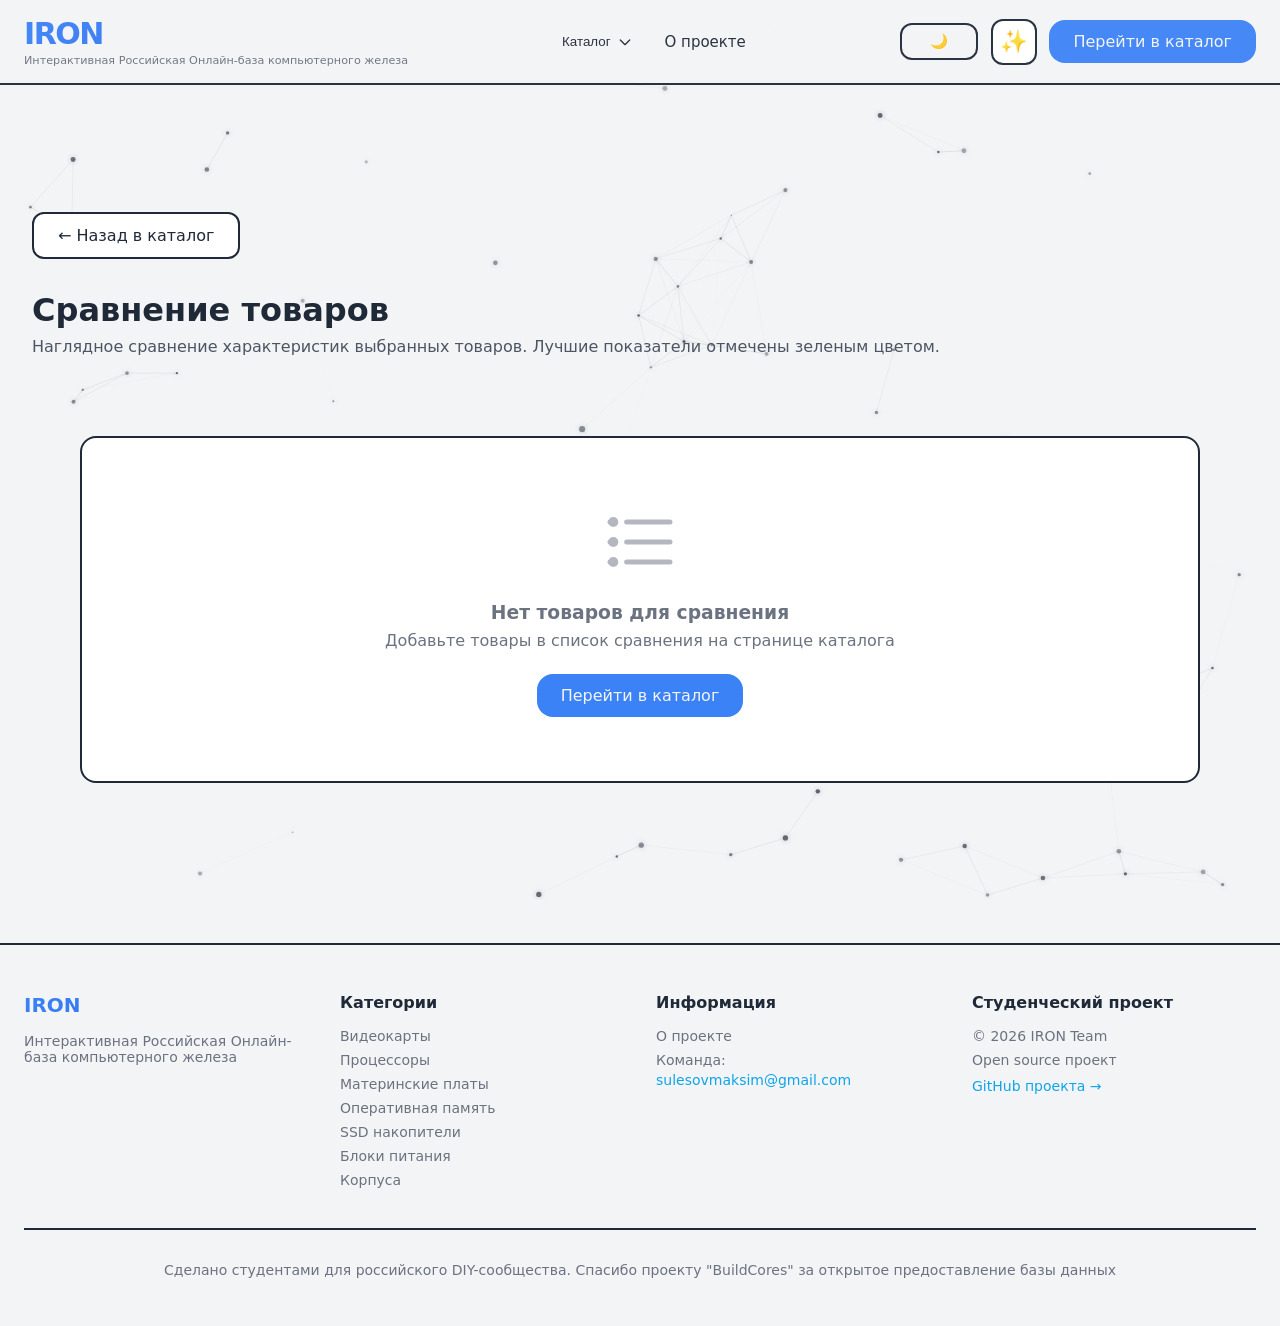
<file: compare.html>
<!DOCTYPE html>
<html lang="ru">
<head>
  <meta charset="UTF-8">
  <link rel="icon" type="image/png" href="https://wmsocaoixfhcicczgklb.supabase.co/storage/v1/object/public/image/fav.jpg">
  <meta name="viewport" content="width=device-width, initial-scale=1.0">
  <title>Сравнение компьютерного железа — IRON</title>
<meta name="description" content="Сравнение характеристик комплектующих для ПК: видеокарты, процессоры, материнские платы. Наглядные таблицы, лучшие показатели.">
<meta name="robots" content="index, follow">
  <link rel="stylesheet" href="main.css">
</head>
<body>

  <div id="header-container"></div>
  <canvas id="canvas" class="hero-bg"></canvas>

  <div class="compare-container">
    <a href="catalog.html" class="back-button">← Назад в каталог</a>
    
    <div class="compare-header">
      <h1>Сравнение товаров</h1>
      <p>Наглядное сравнение характеристик выбранных товаров. Лучшие показатели отмечены зеленым цветом.</p>
    </div>

    <div id="compare-content" class="loading-compare">Загрузка данных...</div>
  </div>

  <div id="footer-container"></div>

  <script src="components.js"></script>
  <script src="particles.js"></script>

  <script>
    // Нормализация производителей
    function normalizeManufacturer(name) {
      if (!name) return '';
      let normalized = name.trim();
      if (normalized.toUpperCase() === 'ASUS') return 'ASUS';
      if (normalized.toUpperCase() === 'MSI') return 'MSI';
      if (normalized.toUpperCase() === 'GIGABYTE') return 'Gigabyte';
      if (normalized.toUpperCase() === 'EVGA') return 'EVGA';
      if (normalized.toUpperCase() === 'ZOTAC') return 'Zotac';
      if (normalized.toUpperCase() === 'PNY') return 'PNY';
      if (normalized.toUpperCase() === 'SAPPHIRE') return 'Sapphire';
      if (normalized.toUpperCase() === 'XFX') return 'XFX';
      if (normalized.toUpperCase() === 'PALIT') return 'Palit';
      if (normalized.toUpperCase() === 'GAINWARD') return 'Gainward';
      if (normalized.toUpperCase() === 'INNO3D') return 'Inno3D';
      if (normalized.toUpperCase() === 'KFA2' || normalized.toUpperCase() === 'GALAX') return 'KFA2/GALAX';
      if (normalized.toUpperCase() === 'POWERCOLOR') return 'PowerColor';
      if (normalized.toUpperCase() === 'ASROCK') return 'ASRock';
      if (normalized.toUpperCase() === 'CORSAIR') return 'Corsair';
      if (normalized.toUpperCase() === 'FRACTAL DESIGN') return 'Fractal Design';
      if (normalized.toUpperCase() === 'TEAMGROUP') return 'TEAMGROUP';
      return normalized.charAt(0).toUpperCase() + normalized.slice(1).toLowerCase();
    }

    // Все загруженные данные
    let allProductsData = [];
    let isDataLoaded = false;

    // Загрузка всех JSON файлов
    async function loadAllData() {
      if (isDataLoaded) return;
      
      const files = [
        { file: "all GPU.json",       category: "gpu",   name: "Видеокарта", dataKey: "gpus" },
        { file: "all CPU.json",       category: "cpu",   name: "Процессор", dataKey: "cpus" },
        { file: "all Motherboard.json", category: "motherboard", name: "Материнская плата", dataKey: "motherboards" },
        { file: "all RAM.json",       category: "ram",   name: "Оперативная память", dataKey: "rams" },
        { file: "all Storage.json",   category: "storage", name: "SSD накопитель", dataKey: "storages" },
        { file: "all PSU.json",       category: "psu",   name: "Блок питания", dataKey: "psus" },
        { file: "all Case.json",      category: "case",  name: "Корпус", dataKey: "cases" }
      ];

      for (const item of files) {
        try {
          const response = await fetch(item.file);
          if (!response.ok) {
            console.warn(`Файл ${item.file} не найден`);
            continue;
          }
          
          const data = await response.json();
          let items = data[item.dataKey] || (Array.isArray(data) ? data : []);
          
          items.forEach(product => {
            let name = product.metadata?.name || product.name || product.chipset || product.series || "Без названия";
            
            allProductsData.push({
              id: product.opendb_id || product.id,
              name: name,
              category: item.category,
              categoryName: item.name,
              fullData: product
            });
          });
          
        } catch (error) {
          console.warn(`Ошибка загрузки ${item.file}:`, error.message);
        }
      }

      isDataLoaded = true;
    }

    function findProductById(id) {
      return allProductsData.find(item => item.id === id);
    }

    function getProductName(product, category) {
      if (category === 'gpu') return product.metadata?.name || product.name || product.chipset;
      if (category === 'cpu') return product.metadata?.name || product.name || `${product.series} ${product.microarchitecture}`;
      if (category === 'motherboard') return product.metadata?.name || product.name;
      if (category === 'ram') return product.metadata?.name || product.name || `${product.capacity}GB ${product.ram_type}`;
      if (category === 'storage') return product.metadata?.name || product.name;
      if (category === 'psu') return product.metadata?.name || product.name || `${product.wattage}W ${product.form_factor}`;
      if (category === 'case') return product.metadata?.name || product.name;
      return 'Без названия';
    }

    function getManufacturer(product, category) {
      return normalizeManufacturer(product.metadata?.manufacturer || product.manufacturer);
    }

    // ==================== ПОЛЯ ДЛЯ СРАВНЕНИЯ ====================
    const COMPARE_FIELDS = {
      gpu: {
        title: "Характеристики видеокарты",
        groups: [
          {
            name: "Основные характеристики",
            fields: [
              { key: 'chipset', label: 'Чипсет' },
              { key: 'chipset_manufacturer', label: 'Производитель чипсета' },
              { key: 'memory', label: 'Объём памяти', unit: ' GB', isNumber: true, higherIsBetter: true },
              { key: 'memory_type', label: 'Тип памяти' },
              { key: 'memory_bus', label: 'Шина памяти', unit: '-bit', isNumber: true, higherIsBetter: true },
              { key: 'core_base_clock', label: 'Базовая частота', unit: ' MHz', isNumber: true, higherIsBetter: true },
              { key: 'core_boost_clock', label: 'Boost частота', unit: ' MHz', isNumber: true, higherIsBetter: true },
              { key: 'core_count', label: 'Количество универсальных процессоров (ALU)', isNumber: true, higherIsBetter: true }
            ]
          },
          {
            name: "Физические характеристики",
            fields: [
              { key: 'tdp', label: 'TDP', unit: ' W', isNumber: true, higherIsBetter: false },
              { key: 'length', label: 'Длина', unit: ' mm', isNumber: true, higherIsBetter: false },
              { key: 'total_slot_width', label: 'Занимаемые слоты' },
              { key: 'cooling', label: 'Охлаждение' },
              { key: 'interface', label: 'Интерфейс' }
            ]
          }
        ]
      },
      cpu: {
        title: "Характеристики процессора",
        groups: [
          {
            name: "Основные характеристики",
            fields: [
              { key: 'series', label: 'Серия' },
              { key: 'microarchitecture', label: 'Микроархитектура' },
              { key: 'socket', label: 'Сокет' },
              { key: 'cores_total', label: 'Количество ядер', isNumber: true, higherIsBetter: true },
              { key: 'cores_threads', label: 'Количество потоков', isNumber: true, higherIsBetter: true },
              { key: 'base_clock', label: 'Базовая частота', unit: ' GHz', isNumber: true, higherIsBetter: true },
              { key: 'boost_clock', label: 'Boost частота', unit: ' GHz', isNumber: true, higherIsBetter: true }
            ]
          },
          {
            name: "Кэш и технологии",
            fields: [
              { key: 'cache_l2', label: 'Кэш L2', unit: ' MB', isNumber: true, higherIsBetter: true },
              { key: 'cache_l3', label: 'Кэш L3', unit: ' MB', isNumber: true, higherIsBetter: true },
              { key: 'tdp', label: 'TDP', unit: ' W', isNumber: true, higherIsBetter: false },
              { key: 'lithography', label: 'Техпроцесс' },
              { key: 'ecc_support', label: 'ECC поддержка' },
              { key: 'integrated_graphics', label: 'Встроенная графика' }
            ]
          }
        ]
      },
      motherboard: {
        title: "Характеристики материнской платы",
        groups: [
          {
            name: "Основные характеристики",
            fields: [
              { key: 'socket', label: 'Сокет' },
              { key: 'chipset', label: 'Чипсет' },
              { key: 'form_factor', label: 'Форм-фактор' },
              { key: 'memory_slots', label: 'Слоты памяти', isNumber: true, higherIsBetter: true },
              { key: 'max_memory', label: 'Макс. объём памяти', unit: ' GB', isNumber: true, higherIsBetter: true }
            ]
          },
          {
            name: "Слоты и порты",
            fields: [
              { key: 'm2_slots', label: 'M.2 слоты', isNumber: true, higherIsBetter: true },
              { key: 'sata_ports', label: 'SATA порты', isNumber: true, higherIsBetter: true },
              { key: 'raid_support', label: 'RAID поддержка' }
            ]
          }
        ]
      },
      ram: {
        title: "Характеристики оперативной памяти",
        groups: [
          {
            name: "Основные характеристики",
            fields: [
              { key: 'capacity', label: 'Общий объём', unit: ' GB', isNumber: true, higherIsBetter: true },
              { key: 'ram_type', label: 'Тип памяти' },
              { key: 'speed', label: 'Частота', unit: ' MHz', isNumber: true, higherIsBetter: true },
              { key: 'cas_latency', label: 'CAS Latency', isNumber: true, higherIsBetter: false },
              { key: 'voltage', label: 'Напряжение', unit: ' V' }
            ]
          },
          {
            name: "Физические характеристики",
            fields: [
              { key: 'form_factor', label: 'Форм-фактор' },
              { key: 'ecc', label: 'ECC' },
              { key: 'registered', label: 'Регистровая' },
              { key: 'heat_spreader', label: 'Радиатор' },
              { key: 'rgb', label: 'RGB подсветка' }
            ]
          }
        ]
      },
      storage: {
        title: "Характеристики SSD",
        groups: [
          {
            name: "Основные характеристики",
            fields: [
              { key: 'capacity', label: 'Объём', unit: ' GB', isNumber: true, higherIsBetter: true },
              { key: 'type', label: 'Тип' },
              { key: 'form_factor', label: 'Форм-фактор' },
              { key: 'interface', label: 'Интерфейс' },
              { key: 'nvme', label: 'NVMe' }
            ]
          }
        ]
      },
      psu: {
        title: "Характеристики блока питания",
        groups: [
          {
            name: "Основные характеристики",
            fields: [
              { key: 'wattage', label: 'Мощность', unit: ' W', isNumber: true, higherIsBetter: true },
              { key: 'form_factor', label: 'Форм-фактор' },
              { key: 'efficiency_rating', label: 'Сертификат 80+' },
              { key: 'modular', label: 'Модульность' },
              { key: 'length', label: 'Длина', unit: ' mm', isNumber: true, higherIsBetter: false },
              { key: 'fanless', label: 'Безвентиляторный' }
            ]
          }
        ]
      },
      case: {
        title: "Характеристики корпуса",
        groups: [
          {
            name: "Основные характеристики",
            fields: [
              { key: 'form_factor', label: 'Тип корпуса' },
              { key: 'max_video_card_length', label: 'Макс. длина видеокарты', unit: ' mm', isNumber: true, higherIsBetter: true },
              { key: 'max_cpu_cooler_height', label: 'Макс. высота кулера', unit: ' mm', isNumber: true, higherIsBetter: true },
              { key: 'internal_3_5_bays', label: '3.5" отсеки', isNumber: true, higherIsBetter: true },
              { key: 'internal_2_5_bays', label: '2.5" отсеки', isNumber: true, higherIsBetter: true },
              { key: 'side_panel', label: 'Боковая панель' }
            ]
          }
        ]
      }
    };

    // Получение значения из продукта
    function getProductValue(product, category, fieldKey) {
      if (category === 'cpu') {
        if (fieldKey === 'cores_total') return product.cores?.total || product.cores;
        if (fieldKey === 'cores_threads') return product.cores?.threads;
        if (fieldKey === 'base_clock') return product.clocks?.performance?.base;
        if (fieldKey === 'boost_clock') return product.clocks?.performance?.boost;
        if (fieldKey === 'cache_l2') return product.cache?.l2;
        if (fieldKey === 'cache_l3') return product.cache?.l3;
        if (fieldKey === 'lithography') return product.specifications?.lithography;
        if (fieldKey === 'ecc_support') return product.specifications?.eccSupport ? 'Да' : 'Нет';
        if (fieldKey === 'integrated_graphics') return product.specifications?.integratedGraphics?.model || 'Нет';
        if (fieldKey === 'tdp') return product.specifications?.tdp || product.tdp;
      }
      
      if (category === 'motherboard') {
        if (fieldKey === 'memory_slots') return product.memory?.slots;
        if (fieldKey === 'max_memory') return product.memory?.max;
        if (fieldKey === 'm2_slots') return product.m2_slots?.length;
        if (fieldKey === 'sata_ports') return product.storage_devices?.sata_6_gb_s;
        if (fieldKey === 'raid_support') return product.raid_support ? 'Да' : 'Нет';
      }
      
      if (category === 'ram') {
        if (fieldKey === 'capacity') return product.capacity || (product.modules?.capacity_gb ? product.modules.quantity * product.modules.capacity_gb : null);
        if (fieldKey === 'ram_type') return product.ram_type || product.type;
        if (fieldKey === 'cas_latency') return product.cas_latency;
        if (fieldKey === 'ecc') return product.ecc || 'Non-ECC';
        if (fieldKey === 'registered') return product.registered || 'Unbuffered';
        if (fieldKey === 'heat_spreader') return product.heat_spreader ? 'Да' : 'Нет';
        if (fieldKey === 'rgb') return product.rgb ? 'Да' : 'Нет';
      }
      
      if (category === 'storage') {
        if (fieldKey === 'nvme') return product.nvme ? 'Да' : 'Нет';
        if (fieldKey === 'type') return product.type || product.storage_type;
      }
      
      if (category === 'psu') {
        if (fieldKey === 'fanless') return product.fanless ? 'Да' : 'Нет';
      }
      
      if (category === 'case') {
        if (fieldKey === 'side_panel') return product.side_panel || 'Solid';
      }
      
      return product[fieldKey];
    }

    // Форматирование значения
    function formatValue(value, field) {
      if (value === undefined || value === null || value === '') return '—';
      if (typeof value === 'boolean') return value ? 'Да' : 'Нет';
      if (field.isNumber && !isNaN(parseFloat(value))) {
        return `${value}${field.unit || ''}`;
      }
      return value;
    }

    // Определение лучшего значения для группы
    function getBestValues(products, category, fields) {
      const bestMap = {};
      
      for (const field of fields) {
        if (!field.isNumber) continue;
        
        let bestIndex = -1;
        let bestValue = field.higherIsBetter ? -Infinity : Infinity;
        
        products.forEach((p, idx) => {
          let val = getProductValue(p.product, category, field.key);
          if (val === undefined || val === null) return;
          val = parseFloat(val);
          if (isNaN(val)) return;
          
          if (field.higherIsBetter) {
            if (val > bestValue) { bestValue = val; bestIndex = idx; }
          } else {
            if (val < bestValue) { bestValue = val; bestIndex = idx; }
          }
        });
        
        if (bestIndex !== -1) bestMap[field.key] = bestIndex;
      }
      
      return bestMap;
    }

    function escapeHtml(text) {
      if (!text && text !== 0) return '';
      const div = document.createElement('div');
      div.textContent = text;
      return div.innerHTML;
    }

    function removeFromCompare(id) {
      let compareList = JSON.parse(localStorage.getItem('iron_compare_list') || '[]');
      compareList = compareList.filter(item => item.id !== id);
      localStorage.setItem('iron_compare_list', JSON.stringify(compareList));
      location.reload();
    }

    function addMoreProducts() {
      window.location.href = 'catalog.html';
    }

    async function renderCompare() {
      const compareList = JSON.parse(localStorage.getItem('iron_compare_list') || '[]');
      const container = document.getElementById('compare-content');
      
      if (compareList.length === 0) {
        container.innerHTML = `
          <div class="empty-state">
            <svg viewBox="0 0 24 24" fill="none" stroke="currentColor" stroke-width="1.5">
              <path d="M8 6h13M8 12h13M8 18h13M3 6h0M3 12h0M3 18h0" stroke-linecap="round"/>
              <circle cx="4" cy="6" r="1.5" fill="currentColor" stroke="none"/>
              <circle cx="4" cy="12" r="1.5" fill="currentColor" stroke="none"/>
              <circle cx="4" cy="18" r="1.5" fill="currentColor" stroke="none"/>
            </svg>
            <h3>Нет товаров для сравнения</h3>
            <p>Добавьте товары в список сравнения на странице каталога</p>
            <a href="catalog.html" class="btn-primary" style="display: inline-block;">Перейти в каталог</a>
          </div>
        `;
        return;
      }
      
      container.innerHTML = '<div class="loading-compare">Загрузка данных...</div>';
      
      await loadAllData();
      
      const foundProducts = [];
      for (const item of compareList) {
        const found = findProductById(item.id);
        if (found && found.fullData) {
          foundProducts.push({
            id: item.id,
            name: found.name,
            category: found.category,
            product: found.fullData
          });
        }
      }
      
      if (foundProducts.length === 0) {
        container.innerHTML = '<div class="loading-compare">Не удалось найти товары для сравнения</div>';
        return;
      }
      
      const category = foundProducts[0].category;
      const config = COMPARE_FIELDS[category];
      
      if (!config) {
        container.innerHTML = '<div class="loading-compare">Сравнение для этой категории пока не реализовано</div>';
        return;
      }
      
      // Собираем все поля для определения лучших значений
      const allFields = config.groups.flatMap(g => g.fields);
      const bestValues = getBestValues(foundProducts, category, allFields);
      
      let html = `
        <div class="compare-table-wrapper">
          <table class="compare-table">
            <thead>
              <tr>
                <th>Характеристики</th>
                ${foundProducts.map((p, idx) => `
                  <td class="product-compare-card">
                    <div class="product-category-badge">${CATEGORY_NAMES[category] || category.toUpperCase()}</div>
                    <div class="product-compare-name">${escapeHtml(getProductName(p.product, category).substring(0, 60))}${getProductName(p.product, category).length > 60 ? '...' : ''}</div>
                    <div class="product-compare-manufacturer">${escapeHtml(getManufacturer(p.product, category))}</div>
                    <button class="remove-compare" onclick="removeFromCompare('${p.id}')">Удалить</button>
                  </td>
                `).join('')}
                ${foundProducts.length < 4 ? `
                  <td class="add-product-cell">
                    <div class="add-product-btn" onclick="addMoreProducts()">
                      + Добавить товар
                    </div>
                  </td>
                ` : ''}
              </tr>
            </thead>
            <tbody>
      `;
      
      // Группы характеристик
      for (const group of config.groups) {
        html += `<tr class="spec-group"><th colspan="${foundProducts.length + 1}" style="background: var(--bg-surface); font-weight: 700; color: var(--accent-cyan);">${group.name}</th></tr>`;
        
        for (const field of group.fields) {
          const values = foundProducts.map((p, idx) => {
            let value = getProductValue(p.product, category, field.key);
            const formatted = formatValue(value, field);
            const isBest = bestValues[field.key] === idx && formatted !== '—';
            
            let valueClass = 'value-normal';
            if (isBest) valueClass = 'value-best';
            else if (foundProducts.length > 1 && !isBest && formatted !== '—') valueClass = 'value-diff';
            
            return `<span class="${valueClass}">${escapeHtml(formatted)}</span>`;
          });
          
          html += `
            <tr>
              <th>${field.label}</th>
              ${values.map(v => `<td>${v}</td>`).join('')}
              ${foundProducts.length < 4 ? '<td class="empty-cell">—</td>' : ''}
            </tr>
          `;
        }
      }
      
      html += `
            </tbody>
          </table>
        </div>
        <div class="performance-note">
          Зеленым цветом выделены лучшие показатели в каждой категории
        </div>
      `;
      
      container.innerHTML = html;
    }
    
    // Названия категорий
    const CATEGORY_NAMES = {
      gpu: 'Видеокарта',
      cpu: 'Процессор',
      motherboard: 'Материнская плата',
      ram: 'Оперативная память',
      storage: 'SSD накопитель',
      psu: 'Блок питания',
      case: 'Корпус'
    };
    
    window.removeFromCompare = removeFromCompare;
    window.addMoreProducts = addMoreProducts;
    
    renderCompare();
  </script>
</body>
</html>
</file>
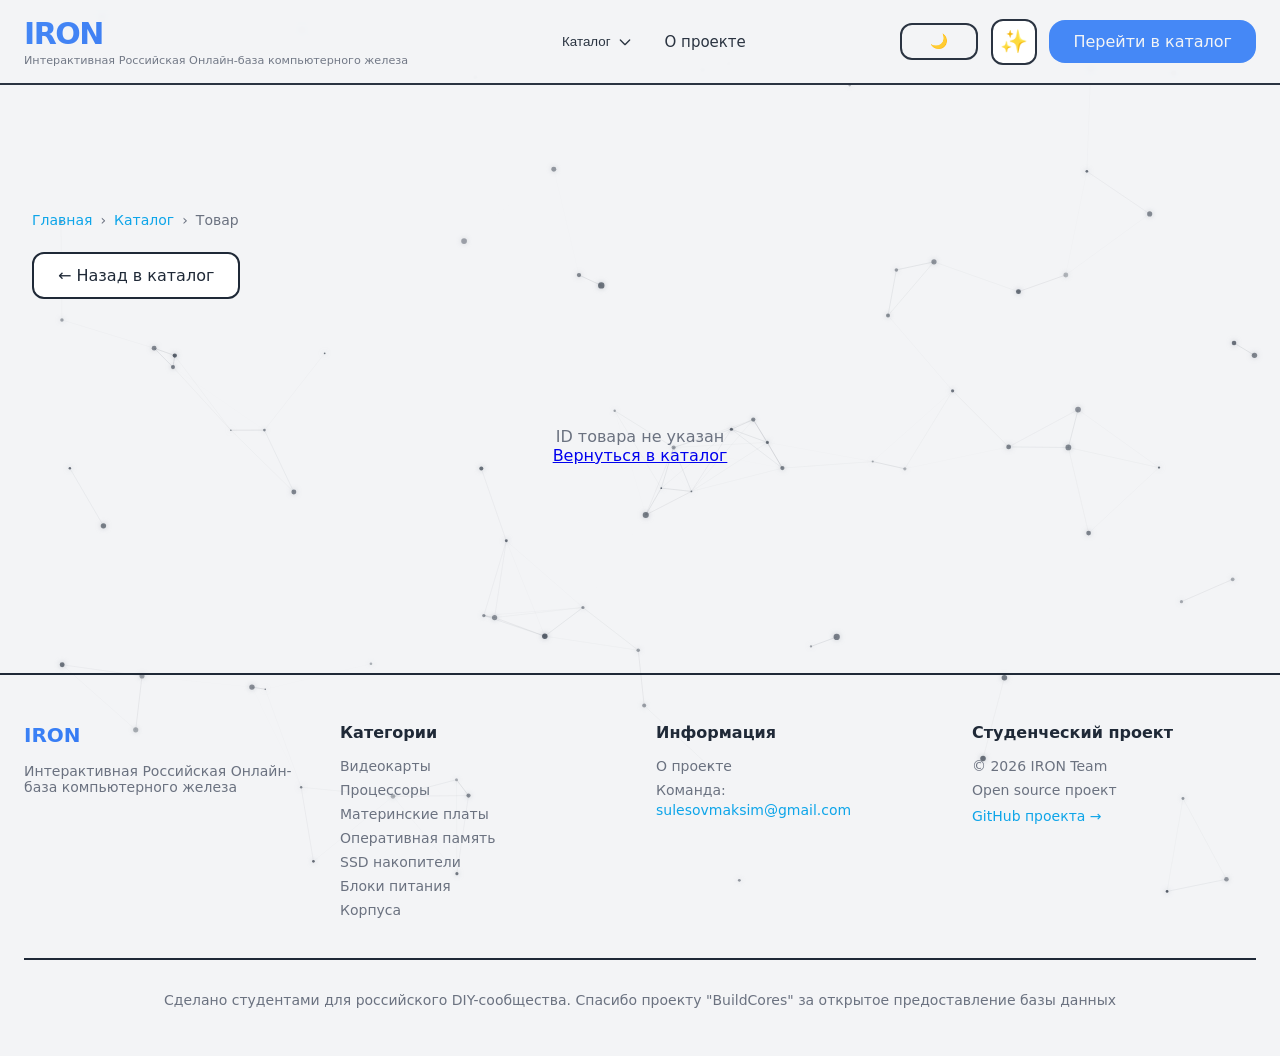
<file: product.html>
<!DOCTYPE html>
<html lang="ru">
<head>
  <meta charset="UTF-8">
  <link rel="icon" type="image/png" href="https://wmsocaoixfhcicczgklb.supabase.co/storage/v1/object/public/image/fav.jpg">
  <meta name="viewport" content="width=device-width, initial-scale=1.0">
  
  <title>Характеристики товара — IRON</title>
  <meta name="description" content="Подробные характеристики комплектующих для ПК: видеокарты, процессоры, материнские платы. Сравнение, поиск, подбор комплектующих.">
  <meta name="robots" content="index, follow">
  
  <!-- Open Graph -->
  <meta property="og:title" content="Характеристики товара — IRON">
  <meta property="og:description" content="Подробные характеристики комплектующих для ПК.">
  <meta property="og:image" content="https://wmsocaoixfhcicczgklb.supabase.co/storage/v1/object/public/image/LOGO.png">
  <meta property="og:url" content="https://iron-project.ru/product.html">
  <meta property="og:type" content="product">
  
  <link rel="stylesheet" href="main.css">
</head>
<body>

  <header id="header-container"></header>
  <canvas id="canvas" class="hero-bg" aria-hidden="true"></canvas>

  <main class="product-detail-container" id="product-detail-container">
    <!-- Хлебные крошки -->
    <nav class="breadcrumbs" aria-label="Хлебные крошки" id="breadcrumbs">
      <ol>
        <li><a href="index.html" title="Главная страница IRON">Главная</a></li>
        <li><a href="catalog.html" title="Каталог компьютерного железа">Каталог</a></li>
        <li><span>Товар</span></li>
      </ol>
    </nav>
    
    <a href="catalog.html" class="back-button" title="Вернуться в каталог">← Назад в каталог</a>
    <div id="product-content" class="loading">Загрузка данных...</div>
  </main>

  <footer id="footer-container"></footer>

  <script src="components.js"></script>
  <script src="particles.js"></script>

  <script>
    const SUPABASE_URL = 'https://wmsocaoixfhcicczgklb.supabase.co/storage/v1/object/public/image/';
    
    const CATEGORIES = {
      gpu: { name: 'Видеокарта', file: 'all GPU.json', dataKey: 'gpus', render: (product) => renderGPU(product) },
      cpu: { name: 'Процессор', file: 'all CPU.json', dataKey: 'cpus', render: (product) => renderCPU(product) },
      motherboard: { name: 'Материнская плата', file: 'all Motherboard.json', dataKey: 'motherboards', render: (product) => renderMotherboard(product) },
      ram: { name: 'Оперативная память', file: 'all RAM.json', dataKey: 'rams', render: (product) => renderRAM(product) },
      storage: { name: 'SSD накопитель', file: 'all Storage.json', dataKey: 'storages', render: (product) => renderStorage(product) },
      psu: { name: 'Блок питания', file: 'all PSU.json', dataKey: 'psus', render: (product) => renderPSU(product) },
      case: { name: 'Корпус', file: 'all Case.json', dataKey: 'cases', render: (product) => renderCase(product) }
    };

    function getCategoryAndIdFromURL() {
      const params = new URLSearchParams(window.location.search);
      return { category: params.get('category') || 'gpu', id: params.get('id') };
    }

    async function loadProduct(category, productId) {
      const config = CATEGORIES[category];
      if (!config) return null;
      try {
        const response = await fetch(config.file);
        if (!response.ok) throw new Error(`Не удалось загрузить ${config.file}`);
        const data = await response.json();
        const products = data[config.dataKey] || (Array.isArray(data) ? data : []);
        return products.find(p => p.opendb_id === productId);
      } catch (error) {
        console.error('Ошибка загрузки:', error);
        return null;
      }
    }

    function escapeHtml(text) {
      if (!text && text !== 0) return 'Не указано';
      const div = document.createElement('div');
      div.textContent = text;
      return div.innerHTML;
    }

    function getPowerIconUrl(pinCount, connectorType = null) {
      if (connectorType === '12v2x6') return `${SUPABASE_URL}12v6.jpg`;
      if (connectorType === '12vhpwr') return `${SUPABASE_URL}12vhpwr.jpg`;
      if (pinCount === 1) return `${SUPABASE_URL}1 x 8 pin.jpg`;
      if (pinCount === 2) return `${SUPABASE_URL}2 x 8 pin.jpg`;
      if (pinCount === 3) return `${SUPABASE_URL}3 x 8 pin.jpg`;
      return null;
    }
    
    function getSixPinIconUrl() { return `${SUPABASE_URL}1 x 6 pin.jpg`; }
    
    function getFanIconUrl(fanCount) {
      let count = 0;
      if (typeof fanCount === 'string') {
        const match = fanCount.match(/(\d+)/);
        if (match) count = parseInt(match[0]);
      } else if (typeof fanCount === 'number') count = fanCount;
      if (count === 1) return `${SUPABASE_URL}1 fans gpu.jpg`;
      if (count === 2) return `${SUPABASE_URL}2 fans gpu.jpg`;
      if (count === 3) return `${SUPABASE_URL}3 fans gpu.jpg`;
      return null;
    }
    
    function getVideoOutputIconUrl(outputType) {
      const type = outputType.toLowerCase();
      if (type.includes('hdmi')) return `${SUPABASE_URL}hdmi.png`;
      if (type.includes('displayport')) return `${SUPABASE_URL}dp.png`;
      if (type.includes('vga')) return `${SUPABASE_URL}vga.png`;
      if (type.includes('dvi')) return `${SUPABASE_URL}dvi.png`;
      return null;
    }

    function getMotherboardFormFactorIconUrl(formFactor) {
      if (!formFactor) return null;
      const ff = formFactor.toLowerCase().trim();
      const mapping = [
        { patterns: ['e-atx', 'eatx', 'extended atx', 'e atx'], file: 'E-ATX.jpg' },
        { patterns: ['xl-atx', 'xlatx', 'xl atx', 'xl_atx'], file: 'XL-ATX.jpg' },
        { patterns: ['micro atx', 'micro-atx', 'matx', 'm-atx', 'µatx', 'micro_atx'], file: 'Micro ATX.jpg' },
        { patterns: ['mini itx', 'mini-itx', 'mitx', 'mini_itx'], file: 'Mini ITX.jpg' },
        { patterns: ['mini dtx', 'mini-dtx', 'mini_dtx'], file: 'Mini DTX.jpg' },
        { patterns: ['mini stx', 'mini-stx', 'mini_stx'], file: 'Mini STX.jpg' },
        { patterns: ['thin mini itx', 'thin mini-itx'], file: 'Thin Mini ITX.jpg' },
        { patterns: ['hptx', 'hp tx'], file: 'HPTX.jpg' },
        { patterns: ['ssi ceb', 'ssi-ceb'], file: 'SSI CEB.jpg' },
        { patterns: ['ssi eeb', 'ssi-eeb'], file: 'SSI EEB.jpg' },
        { patterns: ['btx'], file: 'BTX.jpg' },
        { patterns: ['flex atx', 'flex-atx'], file: 'Flex ATX.jpg' },
        { patterns: ['wtx'], file: 'WTX.jpg' },
        { patterns: ['atx', 'standard atx'], file: 'ATX.jpg' }
      ];
      for (const item of mapping) {
        for (const pattern of item.patterns) {
          if (ff === pattern) return `${SUPABASE_URL}${item.file}`;
        }
      }
      const sortedMapping = [...mapping].sort((a, b) => {
        const maxLenA = Math.max(...a.patterns.map(p => p.length));
        const maxLenB = Math.max(...b.patterns.map(p => p.length));
        return maxLenB - maxLenA;
      });
      for (const item of sortedMapping) {
        for (const pattern of item.patterns) {
          if (ff.includes(pattern) && pattern.length > 2) return `${SUPABASE_URL}${item.file}`;
        }
      }
      return null;
    }

    function renderMotherboardFormFactor(formFactor) {
      if (!formFactor) return '<div class="not-available">Не указано</div>';
      const iconUrl = getMotherboardFormFactorIconUrl(formFactor);
      if (iconUrl) {
        return `<div class="formfactor-icon">
          <img src="${iconUrl}" alt="Форм-фактор ${escapeHtml(formFactor)}" title="${escapeHtml(formFactor)}" width="80" height="80" loading="lazy" onerror="this.style.display='none'; this.nextElementSibling.style.display='block'">
          <span>${escapeHtml(formFactor)}</span>
        </div>`;
      }
      return `<span>${escapeHtml(formFactor)}</span>`;
    }

    function renderPowerConnectors(connectors) {
      if (!connectors) return '<div class="not-available">Нет данных</div>';
      let html = '<div class="power-icons">';
      const eightPin = connectors['pcie_8_pin'] || 0;
      if (eightPin > 0) {
        const iconUrl = getPowerIconUrl(eightPin > 3 ? 3 : eightPin);
        if (iconUrl) {
          let dataType = '1x8';
          if (eightPin === 2) dataType = '2x8';
          if (eightPin === 3) dataType = '3x8';
          html += `<div class="power-icon" data-type="${dataType}"><img src="${iconUrl}" alt="${eightPin}× 8-pin PCIe разъём" title="${eightPin}× 8-pin" width="48" height="48" loading="lazy" onerror="this.style.display='none'"><span>${eightPin}× 8-pin PCIe</span></div>`;
        }
      }
      const sixPin = connectors['pcie_6_pin'] || 0;
      if (sixPin > 0) {
        html += `<div class="power-icon" data-type="6pin"><img src="${getSixPinIconUrl()}" alt="${sixPin}× 6-pin PCIe разъём" width="48" height="48" loading="lazy" onerror="this.style.display='none'"><span>${sixPin}× 6-pin PCIe</span></div>`;
      }
      const new12v = connectors['pcie_12V_2x6'] || 0;
      if (new12v > 0) {
        const iconUrl = getPowerIconUrl(null, '12v2x6');
        if (iconUrl) html += `<div class="power-icon" data-type="12v"><img src="${iconUrl}" alt="${new12v}× 12V-2x6 разъём" width="48" height="48" loading="lazy" onerror="this.style.display='none'"><span>${new12v}× 12V-2x6</span></div>`;
      }
      const hpwr = connectors['pcie_12VHPWR'] || 0;
      if (hpwr > 0) {
        const iconUrl = getPowerIconUrl(null, '12vhpwr');
        if (iconUrl) html += `<div class="power-icon" data-type="12v"><img src="${iconUrl}" alt="${hpwr}× 12VHPWR разъём" width="48" height="48" loading="lazy" onerror="this.style.display='none'"><span>${hpwr}× 12VHPWR</span></div>`;
      }
      html += '</div>';
      return html || '<div class="not-available">Нет данных</div>';
    }

    function renderCooling(cooling) {
      if (!cooling) return '<div class="not-available">Нет данных</div>';
      const fanIconUrl = getFanIconUrl(cooling);
      if (fanIconUrl) {
        return `<div class="fan-icon"><img src="${fanIconUrl}" alt="Охлаждение: ${escapeHtml(cooling)}" title="${escapeHtml(cooling)}" width="80" height="60" loading="lazy" onerror="this.style.display='none'"><span>${cooling}</span></div>`;
      }
      return `<span>${cooling}</span>`;
    }

    function renderVideoOutputs(outputs) {
      if (!outputs) return '<div class="not-available">Нет данных</div>';
      let html = '<div class="video-icons">';
      const types = [
        { key: 'hdmi_2_1', name: 'HDMI 2.1', type: 'hdmi' },
        { key: 'hdmi_2_0', name: 'HDMI 2.0', type: 'hdmi' },
        { key: 'displayport_2_1', name: 'DisplayPort 2.1', type: 'displayport' },
        { key: 'displayport_1_4a', name: 'DisplayPort 1.4a', type: 'displayport' },
        { key: 'vga', name: 'VGA', type: 'vga' },
        { key: 'dvi_d', name: 'DVI-D', type: 'dvi' }
      ];
      for (const t of types) {
        if (outputs[t.key] > 0) {
          const iconUrl = getVideoOutputIconUrl(t.type);
          if (iconUrl) html += `<div class="video-icon"><img src="${iconUrl}" alt="${t.name} видеовыход" title="${t.name}" width="48" height="48" loading="lazy" onerror="this.style.display='none'"><span>${outputs[t.key]}× ${t.name}</span></div>`;
        }
      }
      html += '</div>';
      return html || '<div class="not-available">Нет данных</div>';
    }

    function renderMetadata(metadata) {
      if (!metadata) return '';
      let html = '<div class="metadata-badges">';
      if (metadata.series) html += `<div class="badge badge-blue">${escapeHtml(metadata.series)}</div>`;
      if (metadata.variant) html += `<div class="badge badge-gray">${escapeHtml(metadata.variant)}</div>`;
      if (metadata.releaseYear) html += `<div class="badge badge-gray">Год: ${metadata.releaseYear}</div>`;
      if (metadata.manufacturer_color) html += `<div class="badge badge-gray">Цвет: ${escapeHtml(metadata.manufacturer_color)}</div>`;
      if (metadata.part_numbers?.length) {
        html += `<div class="metadata-part-numbers"><strong>Артикулы:</strong><br>${metadata.part_numbers.map(pn => `<span class="badge badge-gray">${escapeHtml(pn)}</span>`).join('')}</div>`;
      }
      html += '</div>';
      return html;
    }

    // ==================== РЕНДЕР GPU ====================
    function renderGPU(product) {
      const name = product.metadata?.name || product.name || product.chipset || 'Без названия';
      const manufacturer = product.metadata?.manufacturer || product.manufacturer || product.chipset_manufacturer;
      
      return `
        <article class="product-detail-card">
          <div class="product-detail-header">
            <h1>${escapeHtml(name)}</h1>
            <div class="manufacturer">${escapeHtml(manufacturer)}</div>
          </div>
          <div class="product-detail-content">
            <div class="specs-grid">
              <section class="specs-section"><h2>Основные характеристики</h2>
                <table class="specs-table">
                  <tr class="specs-row"><td class="specs-label">Чипсет</td><td class="specs-value">${escapeHtml(product.chipset)}</td></tr>
                  <tr class="specs-row"><td class="specs-label">Производитель чипсета</td><td class="specs-value">${escapeHtml(product.chipset_manufacturer)}</td></tr>
                  <tr class="specs-row"><td class="specs-label">Объём памяти</td><td class="specs-value">${product.memory} GB ${product.memory_type || ''}</td></tr>
                  <tr class="specs-row"><td class="specs-label">Шина памяти</td><td class="specs-value">${product.memory_bus ? product.memory_bus + '-bit' : 'Не указано'}</td></tr>
                  <tr class="specs-row"><td class="specs-label">Базовая частота</td><td class="specs-value">${product.core_base_clock ? product.core_base_clock + ' MHz' : 'Не указано'}</td></tr>
                  <tr class="specs-row"><td class="specs-label">Boost частота</td><td class="specs-value">${product.core_boost_clock ? product.core_boost_clock + ' MHz' : 'Не указано'}</td></tr>
                  <tr class="specs-row"><td class="specs-label">Количество ядер</td><td class="specs-value">${product.core_count ? product.core_count.toLocaleString() : 'Не указано'}</td></tr>
                </table>
              </section>
              <section class="specs-section"><h2>Физические характеристики</h2>
                <table class="specs-table">
                  <tr class="specs-row"><td class="specs-label">TDP</td><td class="specs-value">${product.tdp ? product.tdp + ' W' : 'Не указано'}</td></tr>
                  <tr class="specs-row"><td class="specs-label">Длина</td><td class="specs-value">${product.length ? product.length + ' mm' : 'Не указано'}</td></tr>
                  <tr class="specs-row"><td class="specs-label">Слоты</td><td class="specs-value">${product.total_slot_width || product.case_expansion_slot_width || 'Не указано'}</td></tr>
                  <tr class="specs-row"><td class="specs-label">Охлаждение</td><td class="specs-value">${renderCooling(product.cooling)}</td></tr>
                  <tr class="specs-row"><td class="specs-label">Интерфейс</td><td class="specs-value">${product.interface || 'PCIe x16'}</td></tr>
                  <tr class="specs-row"><td class="specs-label">Цвета</td><td class="specs-value">${product.color?.length ? product.color.join(', ') : 'Не указано'}</td></tr>
                </table>
              </section>
              <section class="specs-section"><h2>Разъёмы питания</h2>${renderPowerConnectors(product.power_connectors)}</section>
              <section class="specs-section"><h2>Видеовыходы</h2>${renderVideoOutputs(product.video_outputs)}</section>
              ${product.metadata ? `<section class="specs-section"><h2>Дополнительная информация</h2>${renderMetadata(product.metadata)}</section>` : ''}
            </div>
            ${renderProductLinks(product.general_product_information, name)}
          </div>
        </article>
      `;
    }

    // ==================== РЕНДЕР CPU ====================
    function renderCPU(product) {
      const name = product.metadata?.name || product.name || `${product.series} ${product.microarchitecture}`;
      const manufacturer = product.metadata?.manufacturer || product.manufacturer || 'Intel/AMD';
      
      return `
        <article class="product-detail-card">
          <div class="product-detail-header">
            <h1>${escapeHtml(name)}</h1>
            <div class="manufacturer">${escapeHtml(manufacturer)}</div>
          </div>
          <div class="product-detail-content">
            <div class="specs-grid">
              <section class="specs-section"><h2>Основные характеристики</h2>
                <table class="specs-table">
                  <tr class="specs-row"><td class="specs-label">Серия</td><td class="specs-value">${escapeHtml(product.series || 'Не указано')}</td></tr>
                  <tr class="specs-row"><td class="specs-label">Микроархитектура</td><td class="specs-value">${escapeHtml(product.microarchitecture || 'Не указано')}</td></tr>
                  <tr class="specs-row"><td class="specs-label">Сокет</td><td class="specs-value">${escapeHtml(product.socket || 'Не указано')}</td></tr>
                  <tr class="specs-row"><td class="specs-label">Ядра / Потоки</td><td class="specs-value">${product.cores?.total || product.cores || '?'} / ${product.cores?.threads || '?'}</td></tr>
                  <tr class="specs-row"><td class="specs-label">Базовая частота</td><td class="specs-value">${product.clocks?.performance?.base || '?'} GHz</td></tr>
                  <tr class="specs-row"><td class="specs-label">Boost частота</td><td class="specs-value">${product.clocks?.performance?.boost || '?'} GHz</td></tr>
                  <tr class="specs-row"><td class="specs-label">Кэш L2/L3</td><td class="specs-value">${product.cache?.l2 || '?'} MB / ${product.cache?.l3 || '?'} MB</td></tr>
                </table>
              </section>
              <section class="specs-section"><h2>Технологии</h2>
                <table class="specs-table">
                  <tr class="specs-row"><td class="specs-label">TDP</td><td class="specs-value">${product.specifications?.tdp || product.tdp || '?'} W</td></tr>
                  <tr class="specs-row"><td class="specs-label">Техпроцесс</td><td class="specs-value">${product.specifications?.lithography || 'Не указано'}</td></tr>
                  <tr class="specs-row"><td class="specs-label">ECC поддержка</td><td class="specs-value">${product.specifications?.eccSupport ? 'Да' : 'Нет'}</td></tr>
                  <tr class="specs-row"><td class="specs-label">Встроенная графика</td><td class="specs-value">${product.specifications?.integratedGraphics?.model || 'Нет'}</td></tr>
                  <tr class="specs-row"><td class="specs-label">Макс. память</td><td class="specs-value">${product.specifications?.memory?.maxSupport || '?'} GB</td></tr>
                </table>
              </section>
              ${product.metadata ? `<section class="specs-section"><h2>Дополнительная информация</h2>${renderMetadata(product.metadata)}</section>` : ''}
            </div>
            ${renderProductLinks(product.general_product_information, name)}
          </div>
        </article>
      `;
    }

    // ==================== РЕНДЕР МАТЕРИНСКОЙ ПЛАТЫ ====================
    function renderMotherboard(product) {
      const name = product.metadata?.name || product.name;
      const manufacturer = product.metadata?.manufacturer || product.manufacturer;
      
      return `
        <article class="product-detail-card">
          <div class="product-detail-header">
            <h1>${escapeHtml(name)}</h1>
            <div class="manufacturer">${escapeHtml(manufacturer)}</div>
          </div>
          <div class="product-detail-content">
            <div class="specs-grid">
              <section class="specs-section"><h2>Основные характеристики</h2>
                <table class="specs-table">
                  <tr class="specs-row"><td class="specs-label">Сокет</td><td class="specs-value">${escapeHtml(product.socket || 'Не указано')}</td></tr>
                  <tr class="specs-row"><td class="specs-label">Чипсет</td><td class="specs-value">${escapeHtml(product.chipset || 'Не указано')}</td></tr>
                  <tr class="specs-row"><td class="specs-label">Форм-фактор</td><td class="specs-value">${renderMotherboardFormFactor(product.form_factor)}</td></tr>
                  <tr class="specs-row"><td class="specs-label">Цвета</td><td class="specs-value">${product.color?.length ? product.color.join(', ') : 'Не указано'}</td></tr>
                  <tr class="specs-row"><td class="specs-label">Аудио чипсет</td><td class="specs-value">${product.audio?.chipset || 'Не указано'}</td></tr>
                </table>
              </section>
              <section class="specs-section"><h2>Память и слоты</h2>
                <table class="specs-table">
                  <tr class="specs-row"><td class="specs-label">Макс. память</td><td class="specs-value">${product.memory?.max || '?'} GB (${product.memory?.slots || '?'} слота)</td></tr>
                  <tr class="specs-row"><td class="specs-label">Тип памяти</td><td class="specs-value">${product.memory?.ram_type || 'DDR4/DDR5'}</td></tr>
                  <tr class="specs-row"><td class="specs-label">PCIe слоты</td><td class="specs-value">${product.pcie_slots?.length || '?'} шт.</td></tr>
                  <tr class="specs-row"><td class="specs-label">M.2 слоты</td><td class="specs-value">${product.m2_slots?.length || '?'} шт.</td></tr>
                  <tr class="specs-row"><td class="specs-label">SATA порты</td><td class="specs-value">${product.storage_devices?.sata_6_gb_s || '?'} x SATA 6Gb/s</td></tr>
                </table>
              </section>
              <section class="specs-section"><h2>Сеть и подключения</h2>
                <table class="specs-table">
                  <tr class="specs-row"><td class="specs-label">Ethernet</td><td class="specs-value">${product.onboard_ethernet?.map(e => `${e.speed} (${e.controller})`).join(', ') || 'Не указано'}</td></tr>
                  <tr class="specs-row"><td class="specs-label">USB заголовки</td><td class="specs-value">USB 2.0: ${product.usb_headers?.usb_2_0 || 0}, USB 3.2: ${product.usb_headers?.usb_3_2_gen_1 || 0}</td></tr>
                  <tr class="specs-row"><td class="specs-label">RAID поддержка</td><td class="specs-value">${product.raid_support ? 'Да' : 'Нет'}</td></tr>
                  <tr class="specs-row"><td class="specs-label">ECC поддержка</td><td class="specs-value">${product.ecc_support ? 'Да' : 'Нет'}</td></tr>
                </table>
              </section>
              ${product.metadata ? `<section class="specs-section"><h2>Дополнительная информация</h2>${renderMetadata(product.metadata)}</section>` : ''}
            </div>
            ${renderProductLinks(product.general_product_information, name)}
          </div>
        </article>
      `;
    }

    // ==================== РЕНДЕР RAM ====================
    function renderRAM(product) {
      const name = product.metadata?.name || product.name || `${product.capacity}GB ${product.ram_type}`;
      const manufacturer = product.metadata?.manufacturer || product.manufacturer;
      const totalCapacity = product.modules?.capacity_gb ? product.modules.quantity * product.modules.capacity_gb : product.capacity;
      
      return `
        <article class="product-detail-card">
          <div class="product-detail-header">
            <h1>${escapeHtml(name)}</h1>
            <div class="manufacturer">${escapeHtml(manufacturer)}</div>
          </div>
          <div class="product-detail-content">
            <div class="specs-grid">
              <section class="specs-section"><h2>Основные характеристики</h2>
                <table class="specs-table">
                  <tr class="specs-row"><td class="specs-label">Общий объём</td><td class="specs-value">${totalCapacity} GB (${product.modules?.quantity || 1}×${product.modules?.capacity_gb || product.capacity} GB)</td></tr>
                  <tr class="specs-row"><td class="specs-label">Тип памяти</td><td class="specs-value">${product.ram_type || product.type || 'DDR4/DDR5'}</td></tr>
                  <tr class="specs-row"><td class="specs-label">Частота</td><td class="specs-value">${product.speed || '?'} MHz</td></tr>
                  <tr class="specs-row"><td class="specs-label">CAS Latency</td><td class="specs-value">CL${product.cas_latency || '?'}</td></tr>
                  <tr class="specs-row"><td class="specs-label">Напряжение</td><td class="specs-value">${product.voltage ? product.voltage + 'V' : 'Не указано'}</td></tr>
                </table>
              </section>
              <section class="specs-section"><h2>Физические характеристики</h2>
                <table class="specs-table">
                  <tr class="specs-row"><td class="specs-label">Форм-фактор</td><td class="specs-value">${product.form_factor || 'DIMM'}</td></tr>
                  <tr class="specs-row"><td class="specs-label">ECC</td><td class="specs-value">${product.ecc || 'Non-ECC'}</td></tr>
                  <tr class="specs-row"><td class="specs-label">Регистровая</td><td class="specs-value">${product.registered || 'Unbuffered'}</td></tr>
                  <tr class="specs-row"><td class="specs-label">Радиатор</td><td class="specs-value">${product.heat_spreader ? 'Да' : 'Нет'}</td></tr>
                  <tr class="specs-row"><td class="specs-label">RGB подсветка</td><td class="specs-value">${product.rgb ? 'Да' : 'Нет'}</td></tr>
                  <tr class="specs-row"><td class="specs-label">Цвета</td><td class="specs-value">${product.color?.length ? product.color.join(', ') : 'Не указано'}</td></tr>
                </table>
              </section>
              ${product.metadata ? `<section class="specs-section"><h2>Дополнительная информация</h2>${renderMetadata(product.metadata)}</section>` : ''}
            </div>
            ${renderProductLinks(product.general_product_information, name)}
          </div>
        </article>
      `;
    }

    // ==================== РЕНДЕР STORAGE ====================
    function renderStorage(product) {
      const name = product.metadata?.name || product.name;
      const manufacturer = product.metadata?.manufacturer || product.manufacturer;
      
      return `
        <article class="product-detail-card">
          <div class="product-detail-header">
            <h1>${escapeHtml(name)}</h1>
            <div class="manufacturer">${escapeHtml(manufacturer)}</div>
          </div>
          <div class="product-detail-content">
            <div class="specs-grid">
              <section class="specs-section"><h2>Основные характеристики</h2>
                <table class="specs-table">
                  <tr class="specs-row"><td class="specs-label">Объём</td><td class="specs-value">${product.capacity || '?'} GB</td></tr>
                  <tr class="specs-row"><td class="specs-label">Тип</td><td class="specs-value">${product.type || product.storage_type || 'SSD'}</td></tr>
                  <tr class="specs-row"><td class="specs-label">Форм-фактор</td><td class="specs-value">${product.form_factor || 'M.2'}</td></tr>
                  <tr class="specs-row"><td class="specs-label">Интерфейс</td><td class="specs-value">${product.interface || 'PCIe'}</td></tr>
                  <tr class="specs-row"><td class="specs-label">NVMe</td><td class="specs-value">${product.nvme ? 'Да' : 'Нет'}</td></tr>
                </table>
              </section>
              ${product.metadata ? `<section class="specs-section"><h2>Дополнительная информация</h2>${renderMetadata(product.metadata)}</section>` : ''}
            </div>
            ${renderProductLinks(product.general_product_information, name)}
          </div>
        </article>
      `;
    }

    // ==================== РЕНДЕР PSU ====================
    function renderPSU(product) {
      const name = product.metadata?.name || product.name || `${product.wattage}W ${product.form_factor}`;
      const manufacturer = product.metadata?.manufacturer || product.manufacturer;
      
      return `
        <article class="product-detail-card">
          <div class="product-detail-header">
            <h1>${escapeHtml(name)}</h1>
            <div class="manufacturer">${escapeHtml(manufacturer)}</div>
          </div>
          <div class="product-detail-content">
            <div class="specs-grid">
              <section class="specs-section"><h2>Основные характеристики</h2>
                <table class="specs-table">
                  <tr class="specs-row"><td class="specs-label">Мощность</td><td class="specs-value">${product.wattage || '?'} W</td></tr>
                  <tr class="specs-row"><td class="specs-label">Форм-фактор</td><td class="specs-value">${product.form_factor || 'ATX'}</td></tr>
                  <tr class="specs-row"><td class="specs-label">Сертификат</td><td class="specs-value">${product.efficiency_rating || 'Не указан'}</td></tr>
                  <tr class="specs-row"><td class="specs-label">Модульность</td><td class="specs-value">${product.modular || 'Non-Modular'}</td></tr>
                  <tr class="specs-row"><td class="specs-label">Длина</td><td class="specs-value">${product.length ? product.length + ' mm' : 'Не указано'}</td></tr>
                  <tr class="specs-row"><td class="specs-label">Безвентиляторный</td><td class="specs-value">${product.fanless ? 'Да' : 'Нет'}</td></tr>
                </table>
              </section>
              <section class="specs-section"><h2>Разъёмы</h2>
                <table class="specs-table">
                  <tr class="specs-row"><td class="specs-label">ATX 24-pin</td><td class="specs-value">${product.connectors?.atx_24_pin || 0} шт.</td></tr>
                  <tr class="specs-row"><td class="specs-label">EPS 8-pin</td><td class="specs-value">${product.connectors?.eps_8_pin || 0} шт.</td></tr>
                  <tr class="specs-row"><td class="specs-label">PCIe 12VHPWR</td><td class="specs-value">${product.connectors?.pcie_12vhpwr || 0} шт.</td></tr>
                  <tr class="specs-row"><td class="specs-label">SATA</td><td class="specs-value">${product.connectors?.sata || 0} шт.</td></tr>
                  <tr class="specs-row"><td class="specs-label">Molex 4-pin</td><td class="specs-value">${product.connectors?.molex_4_pin || 0} шт.</td></tr>
                </table>
              </section>
              ${product.metadata ? `<section class="specs-section"><h2>Дополнительная информация</h2>${renderMetadata(product.metadata)}</section>` : ''}
            </div>
            ${renderProductLinks(product.general_product_information, name)}
          </div>
        </article>
      `;
    }

    // ==================== РЕНДЕР CASE ====================
    function renderCase(product) {
      const name = product.metadata?.name || product.name;
      const manufacturer = product.metadata?.manufacturer || product.manufacturer;
      
      return `
        <article class="product-detail-card">
          <div class="product-detail-header">
            <h1>${escapeHtml(name)}</h1>
            <div class="manufacturer">${escapeHtml(manufacturer)}</div>
          </div>
          <div class="product-detail-content">
            <div class="specs-grid">
              <section class="specs-section"><h2>Основные характеристики</h2>
                <table class="specs-table">
                  <tr class="specs-row"><td class="specs-label">Тип корпуса</td><td class="specs-value">${product.form_factor || 'Не указано'}</td></tr>
                  <tr class="specs-row"><td class="specs-label">Цвет</td><td class="specs-value">${product.color?.length ? product.color.join(', ') : 'Не указано'}</td></tr>
                  <tr class="specs-row"><td class="specs-label">Боковая панель</td><td class="specs-value">${product.side_panel || 'Solid'}</td></tr>
                  <tr class="specs-row"><td class="specs-label">Прозрачная панель</td><td class="specs-value">${product.has_transparent_side_panel ? 'Да' : 'Нет'}</td></tr>
                  <tr class="specs-row"><td class="specs-label">Вес</td><td class="specs-value">${product.weight ? product.weight + ' kg' : 'Не указано'}</td></tr>
                </table>
              </section>
              <section class="specs-section"><h2>Совместимость</h2>
                <table class="specs-table">
                  <tr class="specs-row"><td class="specs-label">Макс. длина GPU</td><td class="specs-value">${product.max_video_card_length ? product.max_video_card_length + ' mm' : 'Не указано'}</td></tr>
                  <tr class="specs-row"><td class="specs-label">Высота кулера CPU</td><td class="specs-value">${product.max_cpu_cooler_height ? product.max_cpu_cooler_height + ' mm' : 'Не указано'}</td></tr>
                  <tr class="specs-row"><td class="specs-label">Поддержка материнских плат</td><td class="specs-value">${product.supported_motherboard_form_factors?.join(', ') || 'Не указано'}</td></tr>
                  <tr class="specs-row"><td class="specs-label">Слоты расширения</td><td class="specs-value">${product.expansion_slots || '?'} шт.</td></tr>
                </table>
              </section>
              <section class="specs-section"><h2>Отсеки и порты</h2>
                <table class="specs-table">
                  <tr class="specs-row"><td class="specs-label">3.5" отсеки</td><td class="specs-value">${product.internal_3_5_bays || 0} шт.</td></tr>
                  <tr class="specs-row"><td class="specs-label">2.5" отсеки</td><td class="specs-value">${product.internal_2_5_bays || 0} шт.</td></tr>
                  <tr class="specs-row"><td class="specs-label">Фронтальные USB</td><td class="specs-value">${product.front_panel_usb || product.front_usb_ports?.join(', ') || 'Не указано'}</td></tr>
                  <tr class="specs-row"><td class="specs-label">Размеры</td><td class="specs-value">${product.dimensions || (product.dimensions_mm ? `${product.dimensions_mm.width}×${product.dimensions_mm.height}×${product.dimensions_mm.depth} mm` : 'Не указано')}</td></tr>
                </table>
              </section>
              ${product.metadata ? `<section class="specs-section"><h2>Дополнительная информация</h2>${renderMetadata(product.metadata)}</section>` : ''}
            </div>
            ${renderProductLinks(product.general_product_information, name)}
          </div>
        </article>
      `;
    }

    // ==================== КНОПКИ МАГАЗИНОВ ====================
    window.searchOnWildberries = (name) => window.open(`https://www.wildberries.ru/catalog/0/search.aspx?search=${encodeURIComponent(name)}`, '_blank');
    window.searchOnOzon = (name) => window.open(`https://www.ozon.ru/search/?text=${encodeURIComponent(name)}`, '_blank');
    window.searchOnAvito = (name) => window.open(`https://www.avito.ru/all?q=${encodeURIComponent(name)}`, '_blank');
    window.searchOnGoogle = (name) => window.open(`https://www.google.com/search?q=${encodeURIComponent(name)}`, '_blank');
    window.searchOnYandex = (name) => window.open(`https://yandex.ru/search/?text=${encodeURIComponent(name)}`, '_blank');
    window.searchOnYouTube = (name) => window.open(`https://www.youtube.com/results?search_query=${encodeURIComponent(name + ' обзор')}`, '_blank');
    window.openManufacturerUrl = (url) => url && window.open(url, '_blank');

    function renderProductLinks(generalInfo, productName) {
      const manufacturerUrl = generalInfo?.manufacturer_url;
      const safeName = productName.replace(/'/g, "\\'");
      return `
        <section class="product-links">
          <h2>Где купить</h2>
          <div class="links-grid">
            <button class="product-link" onclick="window.searchOnWildberries('${safeName}')">Wildberries</button>
            <button class="product-link" onclick="window.searchOnOzon('${safeName}')">Ozon</button>
            <button class="product-link" onclick="window.searchOnAvito('${safeName}')">Avito</button>
            ${manufacturerUrl ? `<button class="product-link" onclick="window.openManufacturerUrl('${manufacturerUrl}')">Сайт производителя</button>` : ''}
            <button class="product-link" onclick="window.searchOnGoogle('${safeName}')">Google</button>
            <button class="product-link" onclick="window.searchOnYandex('${safeName}')">Яндекс</button>
            <button class="product-link" onclick="window.searchOnYouTube('${safeName}')">YouTube</button>
          </div>
        </section>
      `;
    }

    // ==================== ОБНОВЛЕНИЕ ХЛЕБНЫХ КРОШЕК ====================
    function updateBreadcrumbs(category, productName) {
      const breadcrumbs = document.getElementById('breadcrumbs');
      if (!breadcrumbs) return;
      const categoryNames = {
        gpu: 'Видеокарты', cpu: 'Процессоры', motherboard: 'Материнские платы',
        ram: 'Оперативная память', storage: 'SSD накопители', psu: 'Блоки питания', case: 'Корпуса'
      };
      const categoryName = categoryNames[category] || 'Каталог';
      breadcrumbs.innerHTML = `
        <ol>
          <li><a href="index.html" title="Главная страница IRON">Главная</a></li>
          <li><a href="catalog.html" title="Каталог компьютерного железа">Каталог</a></li>
          <li><a href="catalog.html?category=${category}" title="${categoryName}">${categoryName}</a></li>
          <li><span>${escapeHtml(productName.substring(0, 50))}${productName.length > 50 ? '...' : ''}</span></li>
        </ol>
      `;
    }

    async function init() {
      const { category, id } = getCategoryAndIdFromURL();
      
      if (!id) {
        document.getElementById('product-content').innerHTML = `<div class="loading"><p>ID товара не указан</p><a href="catalog.html" title="Вернуться в каталог">Вернуться в каталог</a></div>`;
        return;
      }
      
      const product = await loadProduct(category, id);
      if (!product) {
        document.getElementById('product-content').innerHTML = `<div class="loading"><p>Товар не найден</p><a href="catalog.html" title="Вернуться в каталог">Вернуться в каталог</a></div>`;
        return;
      }
      
      const name = product.metadata?.name || product.name || product.chipset || 'Товар';
      document.title = `${name} — характеристики | IRON`;
      
      const metaDesc = document.querySelector('meta[name="description"]');
      if (metaDesc) metaDesc.setAttribute('content', `Характеристики ${name}. Сравнение, обзор, где купить. IRON — база компьютерного железа.`);
      
      updateBreadcrumbs(category, name);
      
      const renderer = CATEGORIES[category]?.render;
      if (renderer) {
        document.getElementById('product-content').innerHTML = renderer(product);
      } else {
        document.getElementById('product-content').innerHTML = `<div class="loading">Неизвестная категория</div>`;
      }
    }
    
    window.addEventListener('load', init);
  </script>
</body>
</html>
</file>
<file: main.css>
/* ==========================================================================
   main.css — IRON
   Интерактивная Российская Онлайн-база компьютерного железа
   ========================================================================== */

/* ==========================================================================
   1. CSS ПЕРЕМЕННЫЕ (ТЕМЫ)
   ========================================================================== */

:root {
  --bg-primary: #0A0B0F;
  --bg-secondary: #16181F;
  --bg-surface: #1A1D25;
  --border-color: #2A2F3A;
  --border-width: 1px;
  --text-primary: #E5E7EB;
  --text-secondary: #9CA3AF;
  --text-muted: #6B7280;
  --accent-iron: #D4D4D8;
  --accent-iron-dark: #A1A1AA;
  --accent-cyan: #67E8F9;
  --shadow-color: rgba(103, 232, 249, 0.2);
}

:root.light {
  --bg-primary: #F3F4F6;
  --bg-secondary: #FFFFFF;
  --bg-surface: #F9FAFB;
  --border-color: #1F2937;
  --border-width: 2px;
  --text-primary: #1F2937;
  --text-secondary: #4B5563;
  --text-muted: #6B7280;
  --accent-iron: #3B82F6;
  --accent-iron-dark: #2563EB;
  --accent-cyan: #0EA5E9;
  --shadow-color: rgba(0, 0, 0, 0.1);
}

/* ==========================================================================
   2. БАЗОВЫЕ СТИЛИ
   ========================================================================== */

* {
  margin: 0;
  padding: 0;
  box-sizing: border-box;
}

html {
  scroll-behavior: smooth;
}

body {
  font-family: -apple-system, BlinkMacSystemFont, 'Segoe UI', 'Inter', system-ui, sans-serif;
  overflow-x: hidden;
  background-color: var(--bg-primary);
  color: var(--text-primary);
  transition: background-color 0.3s ease, color 0.3s ease;
  padding-top: 80px;
}

/* ==========================================================================
   3. ХЕДЕР (site-header)
   ========================================================================== */

.site-header {
  position: fixed;
  top: 0;
  width: 100%;
  z-index: 9999;
  backdrop-filter: blur(12px);
  background-color: var(--bg-primary);
  opacity: 0.95;
  border-bottom: var(--border-width) solid var(--border-color);
}

.header-container {
  max-width: 80rem;
  margin: 0 auto;
  padding: 1rem 1.5rem;
  display: flex;
  align-items: center;
  justify-content: space-between;
  flex-wrap: wrap;
  gap: 1rem;
}

.logo-block {
  display: flex;
  flex-direction: column;
}

.logo-link {
  font-size: 1.875rem;
  font-weight: bold;
  letter-spacing: -0.05em;
  background: linear-gradient(135deg, var(--accent-iron) 0%, var(--accent-iron-dark) 100%);
  -webkit-background-clip: text;
  background-clip: text;
  color: transparent;
  text-decoration: none;
}

.logo-subtitle {
  font-size: 0.7rem;
  color: var(--text-muted);
  margin-top: 0.2rem;
}

.main-nav {
  display: flex;
  align-items: center;
  gap: 2rem;
  font-size: 0.9375rem;
  font-weight: 500;
  flex-wrap: wrap;
}

.nav-link {
  color: var(--text-primary);
  text-decoration: none;
  transition: color 0.2s;
}

.nav-link:hover {
  color: var(--accent-cyan);
}

.header-actions {
  display: flex;
  align-items: center;
  gap: 0.8rem;
}

.theme-btn {
  padding: 0.5rem 1.1rem;
  border-radius: 0.75rem;
  border: var(--border-width) solid var(--border-color);
  background: none;
  cursor: pointer;
  font-size: 0.9rem;
  font-weight: 500;
  color: var(--text-primary);
  transition: all 0.2s;
  min-width: 78px;
}

.theme-btn:hover {
  border-color: var(--accent-cyan);
  color: var(--accent-cyan);
}

.particles-btn {
  width: 46px;
  height: 46px;
  border-radius: 0.75rem;
  border: var(--border-width) solid var(--border-color);
  background: var(--bg-secondary);
  cursor: pointer;
  font-size: 1.4rem;
  display: flex;
  align-items: center;
  justify-content: center;
  transition: all 0.2s ease;
}

.particles-btn:hover {
  transform: translateY(-2px);
  border-color: var(--accent-cyan);
  background: var(--bg-surface);
}

.catalog-btn {
  display: inline-block;
  background-color: var(--accent-iron);
  color: var(--bg-primary);
  padding: 0.75rem 1.5rem;
  border-radius: 1rem;
  font-weight: 500;
  text-decoration: none;
  transition: all 0.2s;
}

.catalog-btn:hover {
  opacity: 0.9;
  transform: translateY(-2px);
}

/* ==========================================================================
   4. ВЫПАДАЮЩЕЕ МЕНЮ (dropdown)
   ========================================================================== */

.dropdown {
  position: relative;
}

.dropdown-btn {
  display: flex;
  align-items: center;
  gap: 0.375rem;
  background: none;
  border: none;
  color: var(--text-primary);
  cursor: pointer;
  padding: 0.5rem 0;
  font-weight: 500;
  transition: color 0.2s;
}

.dropdown-btn:hover {
  color: var(--accent-cyan);
}

.dropdown-arrow {
  width: 1rem;
  height: 1rem;
  transition: transform 0.2s;
}

.dropdown:hover .dropdown-arrow {
  transform: rotate(180deg);
}

.dropdown-menu {
  position: absolute;
  top: 100%;
  left: 0;
  margin-top: 0.5rem;
  background-color: var(--bg-secondary);
  border: var(--border-width) solid var(--border-color);
  border-radius: 0.75rem;
  min-width: 220px;
  opacity: 0;
  visibility: hidden;
  transition: all 0.2s ease;
  z-index: 10000;
  box-shadow: 0 10px 25px -5px rgba(0, 0, 0, 0.3);
  transform: translateY(-10px);
}

.dropdown:hover .dropdown-menu,
.dropdown:focus-within .dropdown-menu {
  opacity: 1;
  visibility: visible;
  transform: translateY(0);
}

.dropdown-inner {
  padding: 0.5rem;
}

.dropdown-item {
  display: block;
  padding: 0.625rem 1rem;
  color: var(--text-secondary);
  text-decoration: none;
  border-radius: 0.5rem;
  transition: all 0.2s;
}

.dropdown-item:hover {
  background-color: var(--bg-surface);
  color: var(--accent-cyan);
}

.dropdown-item-accent {
  color: var(--accent-cyan);
}

.dropdown-divider {
  height: 1px;
  background-color: var(--border-color);
  margin: 0.5rem 0;
}

/* ==========================================================================
   5. ФУТЕР (site-footer)
   ========================================================================== */

.site-footer {
  border-top: var(--border-width) solid var(--border-color);
  padding: 3rem 1.5rem;
  margin-top: 5rem;
}

.footer-container {
  max-width: 80rem;
  margin: 0 auto;
}

.footer-grid {
  display: grid;
  grid-template-columns: repeat(auto-fit, minmax(200px, 1fr));
  gap: 2rem;
  margin-bottom: 2rem;
}

.footer-logo {
  font-size: 1.25rem;
  font-weight: bold;
  margin-bottom: 1rem;
  background: linear-gradient(135deg, var(--accent-iron) 0%, var(--accent-iron-dark) 100%);
  -webkit-background-clip: text;
  background-clip: text;
  color: transparent;
}

.footer-heading {
  font-weight: 600;
  margin-bottom: 1rem;
  color: var(--text-primary);
}

.footer-text {
  font-size: 0.875rem;
  color: var(--text-muted);
  margin-bottom: 0.5rem;
}

.footer-list {
  list-style: none;
  padding: 0;
}

.footer-link {
  color: var(--text-muted);
  text-decoration: none;
  font-size: 0.875rem;
  display: block;
  margin-bottom: 0.5rem;
  transition: color 0.2s;
}

.footer-link:hover {
  color: var(--accent-cyan);
}

.footer-link-accent {
  color: var(--accent-cyan);
  display: inline-flex;
  align-items: center;
  gap: 0.5rem;
}

.footer-contact {
  margin-top: 0.5rem;
}

.footer-contact-label {
  color: var(--text-muted);
  font-size: 0.875rem;
  display: block;
  margin-bottom: 0.25rem;
  font-weight: 500;
}

.footer-contact-value {
  color: var(--accent-cyan);
  font-size: 0.875rem;
  display: block;
}

.footer-bottom {
  text-align: center;
  padding-top: 2rem;
  border-top: var(--border-width) solid var(--border-color);
  font-size: 0.875rem;
  color: var(--text-muted);
}

/* ==========================================================================
   6. ХЛЕБНЫЕ КРОШКИ (breadcrumbs)
   ========================================================================== */

.breadcrumbs {
  margin-bottom: 1.5rem;
  font-size: 0.875rem;
}

.breadcrumbs ol {
  list-style: none;
  padding: 0;
  margin: 0;
  display: flex;
  flex-wrap: wrap;
  gap: 0.5rem;
  align-items: center;
}

.breadcrumbs li {
  display: flex;
  align-items: center;
}

.breadcrumbs li:not(:last-child)::after {
  content: '›';
  margin-left: 0.5rem;
  color: var(--text-muted);
}

.breadcrumbs a {
  color: var(--accent-cyan);
  text-decoration: none;
  transition: color 0.2s;
}

.breadcrumbs a:hover {
  color: var(--accent-iron);
  text-decoration: underline;
}

.breadcrumbs span {
  color: var(--text-muted);
}

/* ==========================================================================
   7. HERO SECTION (главная)
   ========================================================================== */

.hero-section {
  min-height: 100vh;
  display: flex;
  align-items: center;
  justify-content: center;
  position: relative;
  padding-top: 5rem;
  z-index: 100;
}

.hero-container {
  max-width: 64rem;
  margin: 0 auto;
  text-align: center;
  padding: 0 1.5rem;
  z-index: 10;
}

.logo-wrapper {
  margin-bottom: 2rem;
  position: relative;
  min-height: 120px;
}

.iron-logo {
  max-width: 80%;
  height: auto;
  margin: 0 auto;
  transition: transform 0.3s cubic-bezier(0.4, 0, 0.2, 1);
}

.iron-logo:hover {
  transform: scale(1.02);
}

.iron-logo-dark {
  display: block;
}

.iron-logo-light {
  display: none;
}

:root.light .iron-logo-dark {
  display: none;
}

:root.light .iron-logo-light {
  display: block;
}

.fallback-logo {
  display: none;
}

.fallback-title {
  font-size: 4.5rem;
  font-weight: 900;
  letter-spacing: -0.25rem;
}

.iron-text {
  background: linear-gradient(135deg, var(--accent-iron) 0%, var(--accent-iron-dark) 100%);
  -webkit-background-clip: text;
  background-clip: text;
  color: transparent;
}

.hero-slogan {
  font-size: 1.5rem;
  color: var(--text-secondary);
  margin-bottom: 3.5rem;
  letter-spacing: 0.025em;
}

/* ==========================================================================
   8. ПОИСК НА ГЛАВНОЙ (search-wrapper)
   ========================================================================== */

.search-wrapper {
  max-width: 42rem;
  margin: 0 auto;
  position: relative;
  z-index: 1000;
}

.search-container {
  position: relative;
  z-index: 1001;
}

.search-icon {
  position: absolute;
  right: 2rem;
  top: 50%;
  transform: translateY(-50%);
  color: var(--text-muted);
  pointer-events: none;
}

.search-icon svg {
  width: 20px;
  height: 20px;
  stroke: currentColor;
  stroke-width: 2;
  fill: none;
}

.search-input {
  width: 100%;
  background-color: var(--bg-secondary);
  border: var(--border-width) solid var(--border-color);
  border-radius: 1.5rem;
  padding: 1.5rem 2rem;
  font-size: 1.125rem;
  outline: none;
  transition: all 0.3s cubic-bezier(0.4, 0, 0.2, 1);
  color: var(--text-primary);
}

.search-input:focus {
  outline: none;
  border-color: var(--accent-iron);
  box-shadow: 0 0 0 calc(var(--border-width) * 1.5) var(--shadow-color);
}

.search-input::placeholder {
  color: var(--text-muted);
}

.search-tags {
  display: flex;
  flex-wrap: wrap;
  gap: 0.75rem;
  justify-content: center;
  margin-top: 2rem;
  font-size: 0.875rem;
}

.search-tag {
  cursor: pointer;
  padding: 0.5rem 1rem;
  background-color: var(--bg-secondary);
  border: var(--border-width) solid var(--border-color);
  border-radius: 1rem;
  transition: all 0.3s;
}

.search-tag:hover {
  border-color: var(--accent-cyan);
  color: var(--accent-cyan);
}

.search-results-dropdown {
  position: absolute;
  top: calc(100% + 8px);
  left: 0;
  right: 0;
  background: var(--bg-secondary);
  border: var(--border-width) solid var(--border-color);
  border-radius: 1rem;
  max-height: 400px;
  overflow-y: auto;
  z-index: 10000;
  box-shadow: 0 20px 40px rgba(0, 0, 0, 0.3);
  display: none;
}

.search-results-dropdown.show {
  display: block;
}

.search-result-item {
  display: flex;
  align-items: center;
  justify-content: space-between;
  padding: 0.75rem 1.25rem;
  cursor: pointer;
  transition: all 0.2s;
  border-bottom: 1px solid var(--border-color);
}

.search-result-item:last-child {
  border-bottom: none;
}

.search-result-item:hover {
  background: var(--bg-surface);
}

.search-result-info {
  flex: 1;
  min-width: 0;
}

.search-result-name {
  font-size: 0.95rem;
  font-weight: 500;
  color: var(--text-primary);
  white-space: nowrap;
  overflow: hidden;
  text-overflow: ellipsis;
}

.search-result-category {
  font-size: 0.78rem;
  color: var(--text-muted);
  margin-top: 0.1rem;
}

.search-result-badge {
  background: var(--accent-cyan);
  color: var(--bg-primary);
  padding: 0.2rem 0.7rem;
  border-radius: 9999px;
  font-size: 0.73rem;
  font-weight: 600;
  flex-shrink: 0;
  margin-left: 0.75rem;
}

.search-loading {
  padding: 1.25rem;
  text-align: center;
  color: var(--text-muted);
  font-size: 0.9rem;
}

.suggest-add-item {
  padding: 1rem 1.25rem;
  text-align: center;
  border-top: 1px solid var(--border-color);
  background: var(--bg-surface);
  cursor: pointer;
  transition: all 0.2s;
}

.suggest-add-item:hover {
  background: var(--bg-secondary);
}

.suggest-add-item p {
  margin-bottom: 0.3rem;
}

.suggest-add-item .suggest-link {
  color: var(--accent-cyan);
  font-weight: 500;
  text-decoration: none;
}

.suggest-add-item .suggest-link:hover {
  text-decoration: underline;
}

.scroll-hint {
  position: absolute;
  bottom: 3rem;
  left: 50%;
  transform: translateX(-50%);
  display: flex;
  flex-direction: column;
  align-items: center;
  color: var(--text-muted);
  font-size: 0.875rem;
}

.scroll-hint-icon {
  width: 1.5rem;
  height: 2.5rem;
  border: 2px solid var(--text-muted);
  border-radius: 9999px;
  margin-top: 0.75rem;
  display: flex;
  align-items: center;
  justify-content: center;
}

.scroll-hint-dot {
  width: 0.25rem;
  height: 0.5rem;
  background-color: var(--text-muted);
  border-radius: 9999px;
  animation: bounce 1s infinite;
}

@keyframes bounce {
  0%, 100% { transform: translateY(0); }
  50% { transform: translateY(5px); }
}

/* ==========================================================================
   9. ABOUT SECTION (о проекте)
   ========================================================================== */

.about-section {
  padding: 6rem 1.5rem;
  position: relative;
  z-index: 1;
  background: var(--bg-primary);
}

.about-container {
  max-width: 80rem;
  margin: 0 auto;
}

.about-header {
  text-align: center;
  margin-bottom: 4rem;
}

.about-badge {
  display: inline-block;
  padding: 0.25rem 1rem;
  background-color: var(--bg-secondary);
  border: 1px solid var(--border-color);
  border-radius: 9999px;
  font-size: 0.875rem;
  color: var(--accent-cyan);
  margin-bottom: 1.5rem;
}

.about-title {
  font-size: 2.25rem;
  font-weight: 700;
  margin-bottom: 1.5rem;
  background: linear-gradient(135deg, var(--accent-iron) 0%, var(--accent-cyan) 100%);
  -webkit-background-clip: text;
  background-clip: text;
  color: transparent;
}

.about-description {
  color: var(--text-secondary);
  font-size: 1.125rem;
  max-width: 48rem;
  margin: 0 auto;
  line-height: 1.625;
}

.stats-grid {
  display: grid;
  grid-template-columns: repeat(auto-fit, minmax(250px, 1fr));
  gap: 2rem;
  margin-bottom: 5rem;
}

.stat-card {
  background-color: var(--bg-secondary);
  border: var(--border-width) solid var(--border-color);
  border-radius: 1.5rem;
  padding: 2rem;
  text-align: center;
  transition: all 0.3s cubic-bezier(0.4, 0, 0.2, 1);
  opacity: 0;
  transform: translateY(30px);
  position: relative;
}

.stat-card.animated {
  opacity: 1;
  transform: translateY(0);
  transition: opacity 0.6s ease, transform 0.6s ease;
}

.stat-card:hover {
  transform: translateY(-5px);
  border-color: var(--accent-cyan);
  box-shadow: 0 0 20px var(--shadow-color);
}

.stat-card::after {
  content: '';
  position: absolute;
  bottom: 0;
  left: 50%;
  width: 0;
  height: 2px;
  background: var(--accent-cyan);
  transition: all 0.3s ease;
  transform: translateX(-50%);
}

.stat-card:hover::after {
  width: 60%;
}

.stat-number {
  font-size: 2.5rem;
  font-weight: bold;
  color: var(--accent-cyan);
  margin-bottom: 0.5rem;
  display: inline-block;
  position: relative;
}

.stat-label {
  font-weight: 600;
  color: var(--text-primary);
  margin-bottom: 0.5rem;
}

.stat-desc {
  font-size: 0.875rem;
  color: var(--text-muted);
}

.cards-grid {
  display: grid;
  grid-template-columns: repeat(auto-fit, minmax(300px, 1fr));
  gap: 1.5rem;
}

.card {
  background-color: var(--bg-secondary);
  border: var(--border-width) solid var(--border-color);
  border-radius: 1rem;
  padding: 2rem;
  transition: all 0.3s cubic-bezier(0.4, 0, 0.2, 1);
  opacity: 0;
  transform: translateY(30px);
}

.card.animated {
  opacity: 1;
  transform: translateY(0);
  transition: opacity 0.6s ease, transform 0.6s ease;
}

.card:nth-child(1) { transition-delay: 0.1s; }
.card:nth-child(2) { transition-delay: 0.2s; }
.card:nth-child(3) { transition-delay: 0.3s; }
.card:nth-child(4) { transition-delay: 0.4s; }

.card:hover {
  transform: translateY(-4px);
  border-color: var(--accent-cyan);
  box-shadow: 0 0 20px var(--shadow-color);
}

.card-number {
  font-size: 2.5rem;
  font-weight: bold;
  color: var(--accent-cyan);
  margin-bottom: 1rem;
}

.card-title {
  font-size: 1.25rem;
  font-weight: bold;
  color: var(--text-primary);
  margin-bottom: 0.75rem;
}

.card-text {
  color: var(--text-secondary);
  line-height: 1.625;
}

.about-actions {
  margin-top: 4rem;
  text-align: center;
  display: flex;
  gap: 1rem;
  flex-wrap: wrap;
  justify-content: center;
  width: 100%;
}

/* ==========================================================================
   10. КНОПКИ (btn-primary, btn-secondary)
   ========================================================================== */

.btn-primary {
  display: inline-block;
  background-color: var(--accent-iron);
  color: var(--bg-primary);
  padding: 0.75rem 1.5rem;
  border-radius: 1rem;
  font-weight: 500;
  text-decoration: none;
  transition: all 0.3s cubic-bezier(0.4, 0, 0.2, 1);
  border: none;
  cursor: pointer;
}

.btn-primary:hover {
  background-color: var(--accent-iron-dark);
  transform: scale(1.05);
}

.btn-secondary {
  display: inline-block;
  background-color: transparent;
  border: var(--border-width) solid var(--border-color);
  color: var(--text-primary);
  padding: 0.75rem 1.5rem;
  border-radius: 1rem;
  font-weight: 500;
  text-decoration: none;
  transition: all 0.3s cubic-bezier(0.4, 0, 0.2, 1);
  cursor: pointer;
}

.btn-secondary:hover {
  border-color: var(--accent-cyan);
  color: var(--accent-cyan);
  transform: scale(1.05);
}

/* ==========================================================================
   11. ФОНОВЫЙ CANVAS
   ========================================================================== */

.hero-bg {
  position: fixed;
  top: 0;
  left: 0;
  width: 100%;
  height: 100%;
  z-index: -1;
}

#canvas {
  position: fixed;
  top: 0;
  left: 0;
  width: 100%;
  height: 100%;
  z-index: -1;
}

/* ==========================================================================
  /* ==========================================================================
   12. КАТАЛОГ (catalog-page, catalog-container, filters, products)
   ========================================================================== */

/* Страница каталога — внешний контейнер */
.catalog-page {
  max-width: 1400px;
  margin: 0 auto;
  padding: 0 1.5rem 2rem;
}

/* Сетка: сайдбар + контент */
.catalog-container {
  display: grid;
  grid-template-columns: 300px 1fr;
  gap: 2.5rem;
  align-items: start;
}

/* Кнопка-переключатель фильтров (по умолчанию скрыта на десктопе) */
.filters-toggle-btn {
  display: none;
  width: 100%;
  padding: 0.75rem 1rem;
  background: var(--bg-secondary);
  border: var(--border-width) solid var(--border-color);
  border-radius: 0.75rem;
  color: var(--text-primary);
  font-size: 0.95rem;
  font-weight: 500;
  cursor: pointer;
  align-items: center;
  justify-content: space-between;
  transition: all 0.2s;
  margin-bottom: 0.5rem;
}

.filters-toggle-btn:hover {
  border-color: var(--accent-cyan);
  color: var(--accent-cyan);
}

.filters-toggle-btn[aria-expanded="true"] {
  border-color: var(--accent-cyan);
  color: var(--accent-cyan);
}

.filters-toggle-icon {
  transition: transform 0.2s;
  font-size: 0.75rem;
}

.filters-toggle-btn[aria-expanded="true"] .filters-toggle-icon {
  transform: rotate(180deg);
}

/* Контент каталога */
.catalog-content {
  min-width: 0;
  z-index: 1;
}

/* Сайдбар с фильтрами */
.filters-sidebar {
  background-color: var(--bg-secondary);
  border: var(--border-width) solid var(--border-color);
  border-radius: 1rem;
  padding: 1.75rem;
  height: fit-content;
  position: sticky;
  top: 100px;
  max-height: calc(100vh - 120px);
  overflow-y: auto;
  z-index: 2;
  box-shadow: 0 4px 20px rgba(0, 0, 0, 0.15);
}

.filters-sidebar::-webkit-scrollbar {
  width: 6px;
}

.filters-sidebar::-webkit-scrollbar-track {
  background: var(--bg-surface);
  border-radius: 3px;
}

.filters-sidebar::-webkit-scrollbar-thumb {
  background: var(--accent-iron);
  border-radius: 3px;
}

.filters-title {
  margin-bottom: 1.5rem;
  font-size: 1.3rem;
  font-weight: 600;
}

.filter-group {
  margin-bottom: 1.75rem;
  border-bottom: 1px solid var(--border-color);
  padding-bottom: 1.25rem;
}

.filter-group:last-child {
  border-bottom: none;
  padding-bottom: 0;
}

.filter-group h3,
.filter-group h4 {
  margin-bottom: 1rem;
  font-size: 1rem;
  font-weight: 600;
  color: var(--text-primary);
}

.filter-option {
  margin-bottom: 0.6rem;
  display: flex;
  align-items: center;
  gap: 0.65rem;
  cursor: pointer;
  font-size: 0.9rem;
}

.filter-option input {
  cursor: pointer;
  accent-color: var(--accent-cyan);
}

.filter-option label {
  cursor: pointer;
  color: var(--text-secondary);
}

.filter-search {
  width: 100%;
  padding: 0.4rem 0.6rem;
  background: var(--bg-secondary);
  border: var(--border-width) solid var(--border-color);
  border-radius: 0.5rem;
  color: var(--text-primary);
  font-size: 0.8rem;
  margin-bottom: 0.5rem;
}

.filter-search::placeholder {
  color: var(--text-muted);
}

.filter-options {
  max-height: 200px;
  overflow-y: auto;
}

.filter-options::-webkit-scrollbar {
  width: 4px;
}

.filter-group.collapsed .filter-options {
  display: none;
}

.filter-toggle {
  cursor: pointer;
  user-select: none;
  display: flex;
  justify-content: space-between;
  align-items: center;
}

.filter-toggle:hover {
  color: var(--accent-cyan);
}

.filter-arrow {
  transition: transform 0.2s;
}

.filter-group.collapsed .filter-arrow {
  transform: rotate(-90deg);
}

.reset-filters-btn {
  width: 100%;
  margin-top: 1rem;
  padding: 0.6rem;
  background: transparent;
  border: var(--border-width) solid var(--border-color);
  border-radius: 0.5rem;
  color: var(--text-secondary);
  cursor: pointer;
  transition: all 0.2s;
}

.reset-filters-btn:hover {
  border-color: var(--accent-cyan);
  color: var(--accent-cyan);
}

/* Поиск по каталогу */
.catalog-search {
  margin-bottom: 1.5rem;
  margin-top: 0.5rem;
}

.catalog-search input {
  width: 100%;
  padding: 0.75rem 1rem;
  background: var(--bg-secondary);
  border: var(--border-width) solid var(--border-color);
  border-radius: 0.75rem;
  color: var(--text-primary);
  font-size: 0.9rem;
}

.catalog-search input:focus {
  outline: none;
  border-color: var(--accent-cyan);
}

.catalog-search input::placeholder {
  color: var(--text-muted);
}

/* Сетка товаров */
.products-grid {
  display: grid;
  grid-template-columns: repeat(auto-fill, minmax(320px, 1fr));
  gap: 1.75rem;
}

.product-card {
  background-color: var(--bg-secondary);
  border: var(--border-width) solid var(--border-color);
  border-radius: 1rem;
  padding: 1.5rem;
  transition: all 0.3s ease;
  height: 100%;
  display: flex;
  flex-direction: column;
  cursor: pointer;
}

.product-card:hover {
  border-color: var(--accent-cyan);
  transform: translateY(-4px);
  box-shadow: 0 0 20px var(--shadow-color);
}

.product-header {
  display: flex;
  justify-content: space-between;
  align-items: flex-start;
  margin-bottom: 1rem;
}

.product-manufacturer {
  font-size: 0.8rem;
  color: var(--text-muted);
  font-weight: 500;
  text-transform: uppercase;
  letter-spacing: 0.5px;
}

.product-name {
  font-size: 1.2rem;
  font-weight: 600;
  line-height: 1.35;
  margin-bottom: 1rem;
  color: var(--text-primary);
}

.specs-list {
  flex-grow: 1;
  font-size: 0.85rem;
  line-height: 1.7;
  color: var(--text-secondary);
  margin-bottom: 1.5rem;
}

.specs-list span {
  display: block;
  margin-bottom: 0.25rem;
}

.product-footer {
  display: flex;
  justify-content: flex-end;
  align-items: center;
  margin-top: auto;
  padding-top: 1rem;
  border-top: 1px solid var(--border-color);
}

.btn-compare {
  padding: 0.5rem 1rem;
  font-size: 0.85rem;
  background: transparent;
  border: var(--border-width) solid var(--border-color);
  color: var(--text-primary);
  border-radius: 0.5rem;
  cursor: pointer;
  transition: all 0.2s;
}

.btn-compare:hover {
  border-color: var(--accent-cyan);
  color: var(--accent-cyan);
}

.no-results {
  text-align: center;
  padding: 3rem;
  color: var(--text-muted);
  grid-column: 1 / -1;
}

.top-bar {
  display: flex;
  justify-content: space-between;
  align-items: center;
  margin-bottom: 2rem;
  flex-wrap: wrap;
  gap: 1rem;
}

.results-info {
  color: var(--text-muted);
  font-size: 0.85rem;
}

.per-page-wrapper {
  display: flex;
  gap: 1rem;
}

.per-page-select {
  padding: 0.4rem 0.8rem;
  background: var(--bg-secondary);
  border: var(--border-width) solid var(--border-color);
  border-radius: 0.5rem;
  color: var(--text-primary);
  cursor: pointer;
  font-size: 0.85rem;
}

/* ==========================================================================
   13. ПАГИНАЦИЯ (pagination)
   ========================================================================== */

.pagination {
  display: flex;
  justify-content: center;
  align-items: center;
  gap: 0.5rem;
  margin-top: 2.5rem;
  flex-wrap: wrap;
}

.page-btn {
  min-width: 40px;
  height: 40px;
  display: inline-flex;
  align-items: center;
  justify-content: center;
  background: var(--bg-secondary);
  border: var(--border-width) solid var(--border-color);
  border-radius: 0.5rem;
  color: var(--text-primary);
  cursor: pointer;
  transition: all 0.2s;
  font-size: 0.9rem;
  font-weight: 500;
  padding: 0 0.75rem;
}

.page-btn:hover:not(:disabled) {
  border-color: var(--accent-cyan);
  transform: translateY(-2px);
}

.page-btn.active {
  background: var(--accent-iron);
  border-color: var(--accent-iron);
  color: var(--bg-primary);
}

.page-btn:disabled {
  opacity: 0.5;
  cursor: not-allowed;
}

.page-info {
  margin: 0 1rem;
  color: var(--text-muted);
  font-size: 0.85rem;
}

/* ==========================================================================
   14. СТРАНИЦА ТОВАРА (product-detail-container)
   ========================================================================== */

.product-detail-container {
  max-width: 1400px;
  margin: 100px auto 2rem;
  padding: 2rem;
}

.back-button {
  display: inline-flex;
  align-items: center;
  gap: 0.5rem;
  background: var(--bg-secondary);
  border: var(--border-width) solid var(--border-color);
  border-radius: 0.75rem;
  padding: 0.75rem 1.5rem;
  color: var(--text-primary);
  text-decoration: none;
  margin-bottom: 2rem;
  transition: all 0.3s;
}

.back-button:hover {
  border-color: var(--accent-cyan);
  transform: translateX(-5px);
}

.product-detail-card {
  background: var(--bg-secondary);
  border: var(--border-width) solid var(--border-color);
  border-radius: 1.5rem;
  overflow: hidden;
  width: 100%;
}

.product-detail-header {
  background: linear-gradient(135deg, var(--accent-iron) 0%, var(--accent-iron-dark) 100%);
  padding: 2rem;
  color: var(--bg-primary);
}

.product-detail-header h1 {
  font-size: 2rem;
  margin-bottom: 0.5rem;
}

.product-detail-header .manufacturer {
  font-size: 1rem;
  opacity: 0.9;
}

.product-detail-content {
  padding: 2rem;
}

.specs-grid {
  display: grid;
  grid-template-columns: repeat(auto-fit, minmax(380px, 1fr));
  gap: 1.5rem;
}

.specs-section {
  background: var(--bg-surface);
  border-radius: 1rem;
  padding: 1.25rem;
  transition: all 0.3s;
  height: auto;
  min-height: fit-content;
}

.specs-section:hover {
  box-shadow: 0 0 15px var(--shadow-color);
}

.specs-section h2,
.specs-section h3 {
  font-size: 1.1rem;
  margin-bottom: 1rem;
  padding-bottom: 0.5rem;
  border-bottom: 2px solid var(--accent-cyan);
  display: inline-block;
}

.specs-table {
  width: 100%;
}

.specs-row {
  display: flex;
  padding: 0.6rem 0;
  border-bottom: 1px solid var(--border-color);
  flex-wrap: wrap;
}

.specs-label {
  width: 40%;
  font-weight: 600;
  color: var(--text-secondary);
  font-size: 0.9rem;
}

.specs-value {
  width: 60%;
  color: var(--text-primary);
  font-size: 0.9rem;
  word-break: break-word;
}

/* Иконки */
.power-icons,
.fan-icons,
.video-icons {
  display: flex;
  flex-wrap: wrap;
  gap: 1rem;
  align-items: center;
  justify-content: center;
  margin-top: 0.5rem;
}

.power-icon {
  display: inline-flex;
  flex-direction: column;
  align-items: center;
  justify-content: center;
  background: var(--bg-secondary);
  border: 1px solid var(--border-color);
  border-radius: 0.75rem;
  padding: 0.75rem;
  transition: all 0.3s;
  min-width: 85px;
  flex: 0 0 auto;
}

.power-icon img,
.fan-icon img,
.video-icon img {
  display: block;
  margin: 0 auto;
  object-fit: contain;
}

.power-icon[data-type="1x8"] img { width: 119px; height: 97px; }
.power-icon[data-type="2x8"] img { width: 230px; height: 97px; }
.power-icon[data-type="3x8"] img { width: 300px; height: 93px; }
.power-icon[data-type="6pin"] img { width: 128px; height: 97px; }
.power-icon[data-type="12v"] img { width: 170px; height: 110px; }

.power-icon:hover {
  transform: translateY(-3px);
  border-color: var(--accent-cyan);
  box-shadow: 0 5px 15px var(--shadow-color);
}

.power-icon span {
  font-size: 0.7rem;
  color: var(--text-muted);
  margin-top: 0.4rem;
  font-weight: 500;
  text-align: center;
}

.fan-icon {
  display: inline-flex;
  flex-direction: column;
  align-items: center;
  justify-content: center;
  background: var(--bg-secondary);
  border: 1px solid var(--border-color);
  border-radius: 0.75rem;
  padding: 0.75rem;
  transition: all 0.3s;
  margin: 0 auto;
}

.fan-icon img {
  width: 150px;
  height: 56px;
  object-fit: contain;
}

.fan-icon:hover {
  transform: translateY(-3px);
  border-color: var(--accent-cyan);
  box-shadow: 0 5px 15px var(--shadow-color);
}

.fan-icon span {
  font-size: 0.7rem;
  color: var(--text-muted);
  margin-top: 0.4rem;
  font-weight: 500;
  text-align: center;
}

.video-icon {
  display: inline-flex;
  flex-direction: column;
  align-items: center;
  justify-content: center;
  background: var(--bg-secondary);
  border: 1px solid var(--border-color);
  border-radius: 0.75rem;
  padding: 0.75rem;
  transition: all 0.3s;
  min-width: 85px;
  flex: 0 0 auto;
}

.video-icon img {
  width: 190px;
  height: 80px;
  object-fit: contain;
}

.video-icon:hover {
  transform: translateY(-3px);
  border-color: var(--accent-cyan);
  box-shadow: 0 5px 15px var(--shadow-color);
}

.video-icon span {
  font-size: 0.7rem;
  color: var(--text-muted);
  margin-top: 0.4rem;
  font-weight: 500;
  text-align: center;
}

/* Иконки форм-факторов материнских плат */
.formfactor-icon {
  display: inline-flex;
  flex-direction: column;
  align-items: center;
  justify-content: center;
  background: var(--bg-secondary);
  border: 1px solid var(--border-color);
  border-radius: 0.75rem;
  padding: 0.75rem;
  transition: all 0.3s;
  min-width: 100px;
  max-width: 150px;
}

.formfactor-icon img {
  width: 100%;
  max-width: 120px;
  height: auto;
  object-fit: contain;
  display: block;
  margin: 0 auto;
}

.formfactor-icon:hover {
  transform: translateY(-3px);
  border-color: var(--accent-cyan);
  box-shadow: 0 5px 15px var(--shadow-color);
}

.formfactor-icon span {
  font-size: 0.7rem;
  color: var(--text-muted);
  margin-top: 0.4rem;
  font-weight: 500;
  text-align: center;
}

.specs-row:has(.fan-icon) .specs-value {
  text-align: center;
}

/* ==========================================================================
   15. БЕЙДЖИ (badge)
   ========================================================================== */

.badge {
  display: inline-block;
  padding: 0.25rem 0.7rem;
  border-radius: 9999px;
  font-size: 0.7rem;
  font-weight: 500;
  margin: 0.2rem;
}

.badge-blue {
  background: rgba(103, 232, 249, 0.15);
  color: var(--accent-cyan);
}

.badge-gray {
  background: var(--bg-secondary);
  color: var(--text-muted);
  border: 1px solid var(--border-color);
}

.metadata-badges {
  display: flex;
  flex-wrap: wrap;
  gap: 0.5rem;
}

.metadata-part-numbers {
  margin-top: 0.5rem;
  width: 100%;
}

/* ==========================================================================
   16. ССЫЛКИ НА МАГАЗИНЫ (product-links)
   ========================================================================== */

.product-links {
  margin-top: 2rem;
  padding-top: 1.5rem;
  border-top: 1px solid var(--border-color);
}

.product-links h2,
.product-links h3 {
  margin-bottom: 1rem;
  font-size: 1.1rem;
}

.links-grid {
  display: flex;
  flex-wrap: wrap;
  gap: 0.75rem;
}

.product-link {
  display: inline-flex;
  align-items: center;
  justify-content: center;
  padding: 0.6rem 1.2rem;
  background: var(--bg-secondary);
  border: 1px solid var(--border-color);
  border-radius: 0.6rem;
  color: var(--text-primary);
  text-decoration: none;
  transition: all 0.2s;
  font-size: 0.85rem;
  font-weight: 500;
  cursor: pointer;
}

.product-link:hover {
  border-color: var(--accent-cyan);
  transform: translateY(-2px);
  background: var(--bg-surface);
}

.not-available {
  color: var(--text-muted);
  font-style: italic;
  padding: 0.5rem 0;
  font-size: 0.85rem;
}

.loading {
  text-align: center;
  padding: 3rem;
  color: var(--text-muted);
}

/* ==========================================================================
   17. МОДАЛЬНЫЕ ОКНА (modal)
   ========================================================================== */

.modal {
  display: none;
  position: fixed;
  top: 0;
  left: 0;
  width: 100%;
  height: 100%;
  background: rgba(0, 0, 0, 0.7);
  z-index: 10001;
  justify-content: center;
  align-items: center;
}

.modal.active {
  display: flex;
}

.modal-content {
  background: var(--bg-secondary);
  border: var(--border-width) solid var(--border-color);
  border-radius: 1.5rem;
  width: 90%;
  max-width: 500px;
  max-height: 85vh;
  overflow: hidden;
  animation: modalFadeIn 0.2s ease;
}

@keyframes modalFadeIn {
  from { opacity: 0; transform: scale(0.95); }
  to { opacity: 1; transform: scale(1); }
}

.modal-header {
  padding: 1.5rem;
  border-bottom: 1px solid var(--border-color);
  display: flex;
  justify-content: space-between;
  align-items: center;
}

.modal-header h2,
.modal-header h3 {
  font-size: 1.25rem;
}

.modal-close {
  background: none;
  border: none;
  font-size: 1.5rem;
  cursor: pointer;
  color: var(--text-muted);
  transition: all 0.2s;
}

.modal-close:hover {
  color: var(--accent-cyan);
}

.modal-body {
  padding: 1.5rem;
  max-height: 60vh;
  overflow-y: auto;
}

.modal-footer {
  padding: 1.5rem;
  border-top: 1px solid var(--border-color);
  display: flex;
  gap: 1rem;
  justify-content: flex-end;
}

.modal-btn {
  padding: 0.6rem 1.2rem;
  border-radius: 0.75rem;
  cursor: pointer;
  transition: all 0.2s;
  font-weight: 500;
}

.modal-btn-primary {
  background: var(--accent-iron);
  border: none;
  color: var(--bg-primary);
}

.modal-btn-primary:hover {
  background: var(--accent-iron-dark);
  transform: translateY(-2px);
}

.modal-btn-secondary {
  background: transparent;
  border: var(--border-width) solid var(--border-color);
  color: var(--text-primary);
}

.modal-btn-secondary:hover {
  border-color: var(--accent-cyan);
  color: var(--accent-cyan);
}

/* ==========================================================================
   18. ФОРМА ПРЕДЛОЖЕНИЯ ТОВАРА (suggest-form)
   ========================================================================== */

.suggest-form {
  display: flex;
  flex-direction: column;
  gap: 1rem;
}

.form-group {
  display: flex;
  flex-direction: column;
  gap: 0.3rem;
}

.form-group label {
  font-size: 0.85rem;
  font-weight: 500;
  color: var(--text-secondary);
}

.form-group input,
.form-group select,
.form-group textarea {
  padding: 0.6rem;
  background: var(--bg-surface);
  border: var(--border-width) solid var(--border-color);
  border-radius: 0.5rem;
  color: var(--text-primary);
  font-size: 0.85rem;
}

.form-group input:focus,
.form-group select:focus,
.form-group textarea:focus {
  outline: none;
  border-color: var(--accent-cyan);
}

.form-group textarea {
  resize: vertical;
  min-height: 80px;
}

.form-hint {
  font-size: 0.7rem;
  color: var(--text-muted);
  margin-top: 0.2rem;
}

.success-message {
  text-align: center;
  padding: 2rem;
  background: rgba(34, 197, 94, 0.1);
  border-radius: 0.5rem;
}

.error-message {
  text-align: center;
  padding: 2rem;
  background: rgba(239, 68, 68, 0.1);
  border-radius: 0.5rem;
}

/* ==========================================================================
   19. ПАНЕЛЬ СРАВНЕНИЯ (compare-bar)
   ========================================================================== */

.compare-bar {
  position: fixed;
  bottom: 20px;
  right: 20px;
  z-index: 1000;
  background: var(--bg-secondary);
  border: var(--border-width) solid var(--border-color);
  border-radius: 3rem;
  padding: 0.5rem 1.5rem;
  display: flex;
  align-items: center;
  gap: 1rem;
  box-shadow: 0 4px 20px rgba(0, 0, 0, 0.3);
  transition: all 0.3s;
  cursor: pointer;
}

.compare-bar:hover {
  transform: translateY(-2px);
  border-color: var(--accent-cyan);
}

.compare-count {
  background: var(--accent-cyan);
  color: var(--bg-primary);
  border-radius: 9999px;
  padding: 0.2rem 0.6rem;
  font-size: 0.8rem;
  font-weight: bold;
}

/* ==========================================================================
   20. КНОПКА ПРЕДЛОЖЕНИЯ ТОВАРА (suggest-btn)
   ========================================================================== */

.suggest-btn {
  position: fixed;
  bottom: 20px;
  left: 20px;
  z-index: 1000;
  background: var(--bg-secondary);
  border: var(--border-width) solid var(--border-color);
  border-radius: 3rem;
  padding: 0.5rem 1.5rem;
  display: flex;
  align-items: center;
  gap: 0.5rem;
  box-shadow: 0 4px 20px rgba(0, 0, 0, 0.3);
  transition: all 0.3s;
  cursor: pointer;
  font-size: 0.85rem;
}

.suggest-btn:hover {
  transform: translateY(-2px);
  border-color: var(--accent-cyan);
  color: var(--accent-cyan);
}

@keyframes pulseGlow {
  0% { transform: scale(1); box-shadow: 0 4px 20px rgba(0, 0, 0, 0.3); }
  50% { transform: scale(1.05); box-shadow: 0 0 0 3px var(--accent-cyan), 0 4px 20px rgba(0, 0, 0, 0.3); }
  100% { transform: scale(1); box-shadow: 0 4px 20px rgba(0, 0, 0, 0.3); }
}

.suggest-btn.highlight {
  animation: pulseGlow 0.5s ease-in-out 3;
  border-color: var(--accent-cyan);
  box-shadow: 0 0 0 2px var(--accent-cyan), 0 4px 20px rgba(0, 0, 0, 0.3);
}

/* ==========================================================================
   21. СТРАНИЦА СРАВНЕНИЯ (compare-container)
   ========================================================================== */

.compare-container {
  max-width: 1400px;
  margin: 100px auto 2rem;
  padding: 2rem;
}

.compare-header {
  margin-bottom: 2rem;
}

.compare-header h1 {
  font-size: 2rem;
  margin-bottom: 0.5rem;
}

.compare-header p {
  color: var(--text-secondary);
}

.compare-table-wrapper {
  overflow-x: auto;
  border-radius: 1rem;
  border: var(--border-width) solid var(--border-color);
  background: var(--bg-secondary);
  margin-bottom: 2rem;
}

.compare-table {
  width: 100%;
  border-collapse: collapse;
  min-width: 700px;
}

.compare-table th,
.compare-table td {
  padding: 1rem 1.25rem;
  text-align: left;
  border-bottom: 1px solid var(--border-color);
  vertical-align: middle;
}

.compare-table th {
  background: var(--bg-surface);
  font-weight: 600;
  color: var(--text-secondary);
  width: 180px;
  font-size: 0.9rem;
}

.compare-table td {
  color: var(--text-primary);
  font-size: 0.9rem;
  background: var(--bg-secondary);
}

.compare-table .spec-group th {
  background: var(--bg-surface);
  font-weight: 700;
  color: var(--accent-cyan);
}

.product-compare-card {
  text-align: center;
  min-width: 220px;
  padding: 1rem;
}

.product-compare-name {
  font-size: 1rem;
  font-weight: 600;
  margin-bottom: 0.5rem;
  color: var(--text-primary);
  line-height: 1.3;
}

.product-compare-manufacturer {
  font-size: 0.8rem;
  color: var(--accent-cyan);
  margin-bottom: 1rem;
  font-weight: 500;
}

.product-category-badge {
  display: inline-block;
  background: var(--accent-cyan);
  color: var(--bg-primary);
  font-size: 0.7rem;
  padding: 0.2rem 0.6rem;
  border-radius: 1rem;
  margin-bottom: 0.5rem;
  font-weight: 500;
}

.remove-compare {
  background: none;
  border: 1px solid var(--border-color);
  border-radius: 0.5rem;
  padding: 0.4rem 1rem;
  color: var(--text-muted);
  cursor: pointer;
  font-size: 0.75rem;
  transition: all 0.2s;
  margin-top: 0.5rem;
}

.remove-compare:hover {
  border-color: #ef4444;
  color: #ef4444;
  background: rgba(239, 68, 68, 0.05);
}

.value-best {
  background: linear-gradient(135deg, rgba(34, 197, 94, 0.15), rgba(34, 197, 94, 0.05));
  color: #22c55e;
  border-radius: 0.5rem;
  padding: 0.3rem 0.6rem;
  display: inline-block;
  font-weight: 600;
  font-size: 0.9rem;
}

.value-diff {
  background: rgba(239, 68, 68, 0.08);
  border-radius: 0.5rem;
  padding: 0.3rem 0.6rem;
  display: inline-block;
}

.value-normal {
  padding: 0.3rem 0.6rem;
  display: inline-block;
}

.empty-cell {
  color: var(--text-muted);
  font-style: italic;
  text-align: center;
  background: var(--bg-surface);
}

.add-product-cell {
  text-align: center;
  vertical-align: middle;
  background: var(--bg-surface);
}

.add-product-btn {
  background: var(--bg-secondary);
  border: 1px dashed var(--border-color);
  border-radius: 0.75rem;
  padding: 2rem 1rem;
  text-align: center;
  cursor: pointer;
  transition: all 0.2s;
  color: var(--text-muted);
}

.add-product-btn:hover {
  border-color: var(--accent-cyan);
  color: var(--accent-cyan);
  transform: translateY(-2px);
}

.empty-state {
  text-align: center;
  padding: 4rem;
  background: var(--bg-secondary);
  border-radius: 1rem;
  border: var(--border-width) solid var(--border-color);
}

.empty-state svg {
  width: 80px;
  height: 80px;
  margin-bottom: 1rem;
  opacity: 0.5;
}

.empty-state h2,
.empty-state h3 {
  margin-bottom: 0.5rem;
}

.empty-state p {
  color: var(--text-muted);
  margin-bottom: 1.5rem;
}

.performance-note {
  font-size: 0.8rem;
  color: var(--text-muted);
  margin-top: 1rem;
  text-align: center;
}

.loading-compare {
  text-align: center;
  padding: 3rem;
  color: var(--text-muted);
}

.compare-list-item {
  display: flex;
  justify-content: space-between;
  align-items: center;
  padding: 1rem;
  border-bottom: 1px solid var(--border-color);
}

.compare-list-item:last-child {
  border-bottom: none;
}

.compare-item-info {
  flex: 1;
}

.compare-item-name {
  font-weight: 500;
  color: var(--text-primary);
  margin-bottom: 0.25rem;
}

.compare-item-category {
  font-size: 0.75rem;
  color: var(--text-muted);
}

.empty-compare {
  text-align: center;
  padding: 2rem;
  color: var(--text-muted);
}

/* ==========================================================================
   22. УВЕДОМЛЕНИЯ (notification)
   ========================================================================== */

.notification {
  position: fixed;
  top: 90px;
  right: 20px;
  z-index: 10001;
  padding: 1rem 1.5rem;
  border-radius: 0.75rem;
  background: var(--bg-secondary);
  border: var(--border-width) solid var(--border-color);
  box-shadow: 0 4px 20px rgba(0, 0, 0, 0.3);
  display: flex;
  align-items: center;
  gap: 0.75rem;
  transform: translateX(400px);
  transition: transform 0.3s ease;
  max-width: 350px;
}

.notification.show {
  transform: translateX(0);
}

.notification.success {
  border-left: 4px solid #22c55e;
}

.notification.success .notification-icon {
  color: #22c55e;
}

.notification.error {
  border-left: 4px solid #ef4444;
}

.notification.error .notification-icon {
  color: #ef4444;
}

.notification.info {
  border-left: 4px solid var(--accent-cyan);
}

.notification.info .notification-icon {
  color: var(--accent-cyan);
}

.notification-icon {
  font-size: 1.25rem;
}

.notification-content {
  flex: 1;
}

.notification-title {
  font-weight: 600;
  margin-bottom: 0.2rem;
}

.notification-message {
  font-size: 0.85rem;
  color: var(--text-muted);
}

.notification-close {
  cursor: pointer;
  color: var(--text-muted);
  font-size: 1.1rem;
  transition: color 0.2s;
}

.notification-close:hover {
  color: var(--accent-cyan);
}

/* ==========================================================================
   23. АДАПТИВНОСТЬ (media queries)
   ========================================================================== */

@media (max-width: 768px) {
  body {
    padding-top: 120px;
  }

  /* Хедер */
  .header-container {
    padding: 0.75rem 1rem;
    flex-direction: column;
    text-align: center;
  }

  .main-nav {
    gap: 1rem;
    font-size: 0.85rem;
    justify-content: center;
  }

  .header-actions {
    justify-content: center;
  }

  .catalog-btn {
    padding: 0.5rem 1rem;
    font-size: 0.85rem;
  }

  .dropdown-menu {
    left: 50%;
    transform: translateX(-50%) translateY(-10px);
    min-width: 260px;
  }

  .dropdown:hover .dropdown-menu {
    transform: translateX(-50%) translateY(0);
  }

  /* Каталог */
  .catalog-container {
    grid-template-columns: 1fr;
    gap: 1rem;
  }

  .filters-sidebar {
    position: static;
    max-height: none;
    overflow-y: visible;
  }

  .products-grid {
    grid-template-columns: 1fr;
  }

  .top-bar {
    flex-direction: column;
    align-items: flex-start;
  }

  /* Товар */
  .product-detail-container {
    padding: 1rem;
    margin-top: 80px;
  }

  .specs-grid {
    grid-template-columns: 1fr;
  }

  .specs-row {
    flex-direction: column;
  }

  .specs-label,
  .specs-value {
    width: 100%;
  }

  .specs-label {
    margin-bottom: 0.25rem;
  }

  .power-icon[data-type="2x8"] img {
    width: 56px;
    height: 56px;
  }

  .power-icon[data-type="3x8"] img {
    width: 70px;
    height: 70px;
  }

  .fan-icon img,
  .video-icon img {
    width: 40px;
    height: 40px;
  }

  .power-icon,
  .fan-icon,
  .video-icon {
    min-width: 70px;
    padding: 0.5rem;
  }

  .product-link {
    padding: 0.5rem 1rem;
    font-size: 0.8rem;
  }

  .formfactor-icon {
    min-width: 80px;
    padding: 0.5rem;
  }

  .formfactor-icon img {
    max-width: 80px;
  }

  /* Сравнение */
  .compare-container {
    padding: 1rem;
    margin-top: 80px;
  }

  .compare-table th,
  .compare-table td {
    padding: 0.75rem;
  }

  .product-compare-card {
    min-width: 180px;
  }

  /* Уведомления */
  .notification {
    top: 80px;
    right: 10px;
    left: 10px;
    max-width: none;
  }

  /* Футер */
  .footer-grid {
    grid-template-columns: 1fr;
  }

  /* Хлебные крошки */
  .breadcrumbs {
    font-size: 0.75rem;
  }

  /* Кнопки */
  .suggest-btn {
    bottom: 80px;
  }

  .particles-btn {
    width: 40px;
    height: 40px;
    font-size: 1rem;
  }
}

@media (max-width: 480px) {
  .power-icons,
  .fan-icons,
  .video-icons {
    gap: 0.5rem;
  }

  .power-icon[data-type="2x8"] img {
    width: 48px;
    height: 48px;
  }

  .power-icon[data-type="3x8"] img {
    width: 60px;
    height: 60px;
  }
    /* Показываем кнопку-переключатель фильтров */
  .filters-toggle-btn {
    display: flex;
  }

  /* Скрываем сайдбар по умолчанию */
  .filters-sidebar {
    display: none;
    position: static;
    max-height: none;
    overflow-y: visible;
    margin-bottom: 0;
  }

  /* Показываем сайдбар при клике */
  .filters-sidebar.open {
    display: block;
    margin-bottom: 1.5rem;
  }

  .products-grid {
    grid-template-columns: 1fr;
  }

  .top-bar {
    flex-direction: column;
    align-items: flex-start;
  }

  .power-icon,
  .fan-icon,
  .video-icon {
    min-width: 60px;
  }
}

/* ==========================================================================
   24. ДОСТУПНОСТЬ (accessibility)
   ========================================================================== */

/* Фокус для клавиатурной навигации */
a:focus-visible,
button:focus-visible,
input:focus-visible,
select:focus-visible,
textarea:focus-visible {
  outline: 2px solid var(--accent-cyan);
  outline-offset: 2px;
}

/* Уважение к настройкам пользователя (уменьшенная анимация) */
@media (prefers-reduced-motion: reduce) {
  *,
  *::before,
  *::after {
    animation-duration: 0.01ms !important;
    animation-iteration-count: 1 !important;
    transition-duration: 0.01ms !important;
    scroll-behavior: auto !important;
  }
}

/* Скрытый текст для скринридеров */
.sr-only {
  position: absolute;
  width: 1px;
  height: 1px;
  padding: 0;
  margin: -1px;
  overflow: hidden;
  clip: rect(0, 0, 0, 0);
  white-space: nowrap;
  border: 0;
}
</file>
